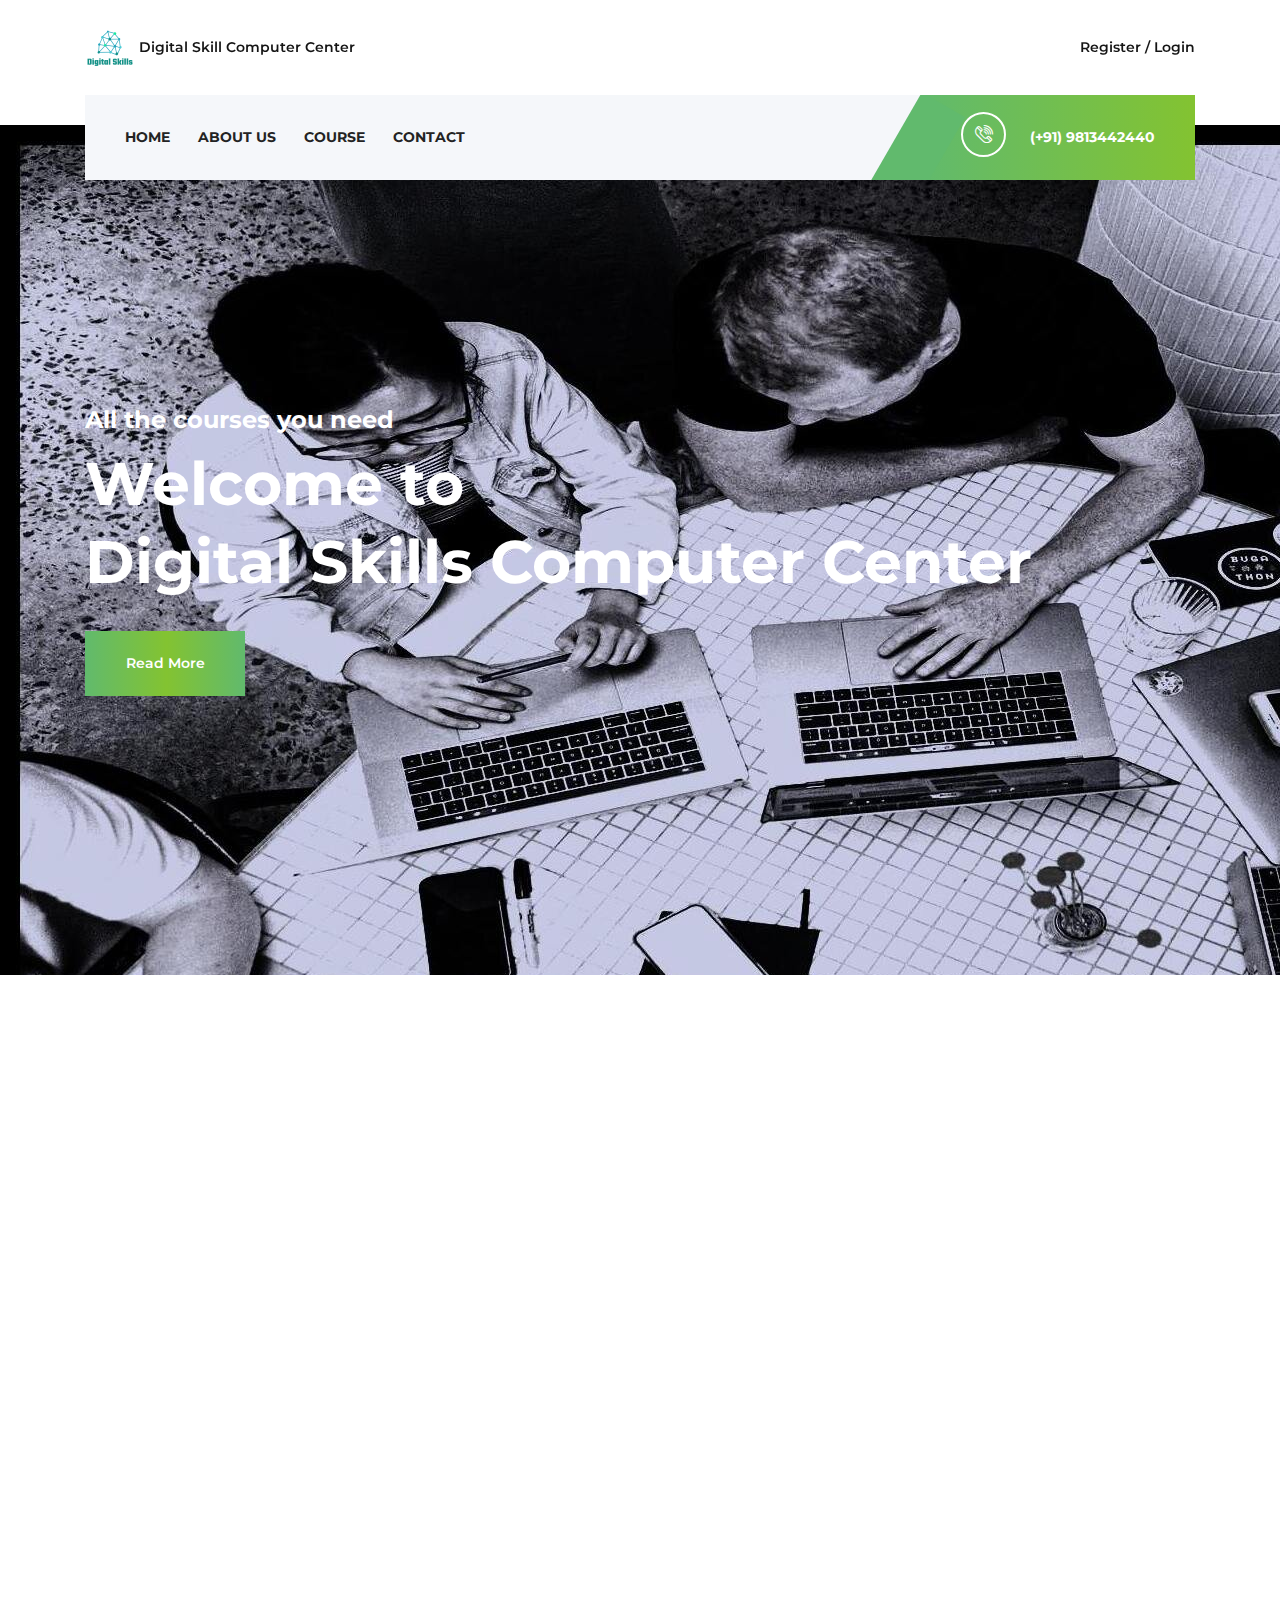
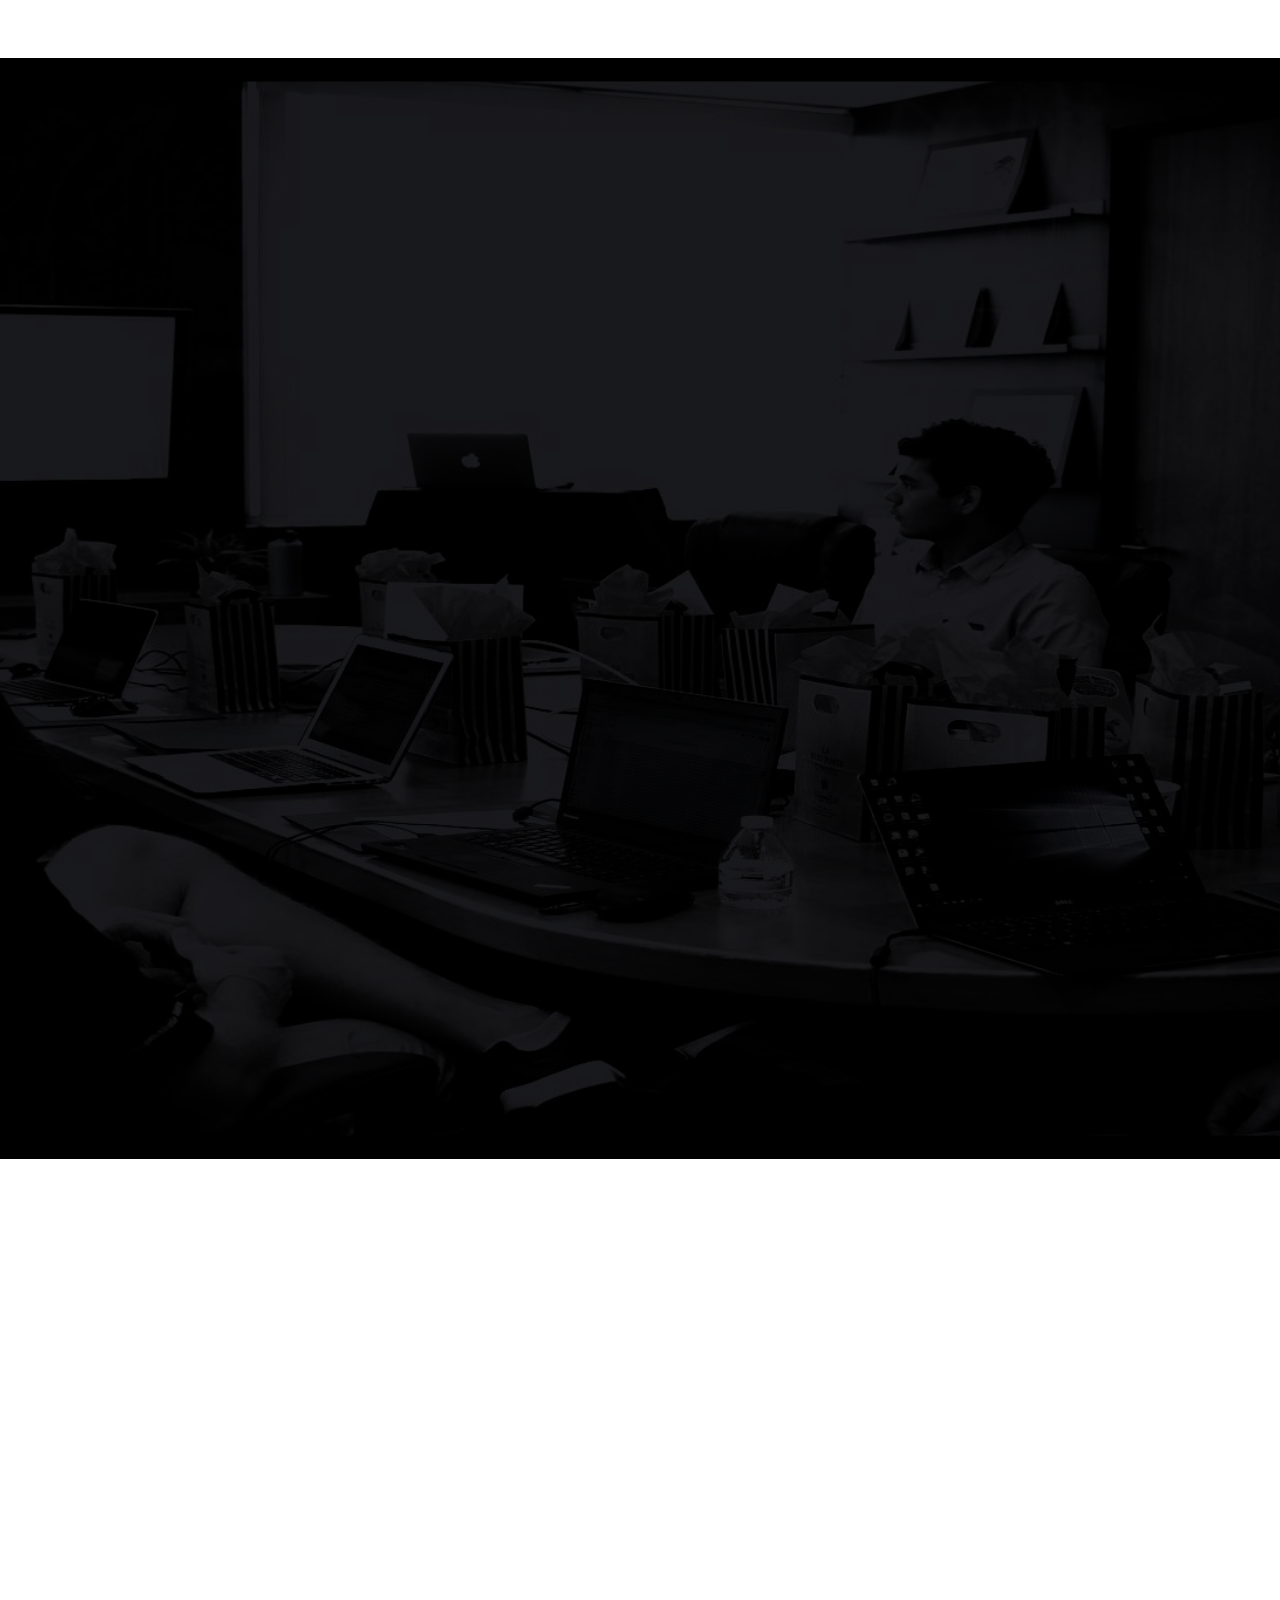
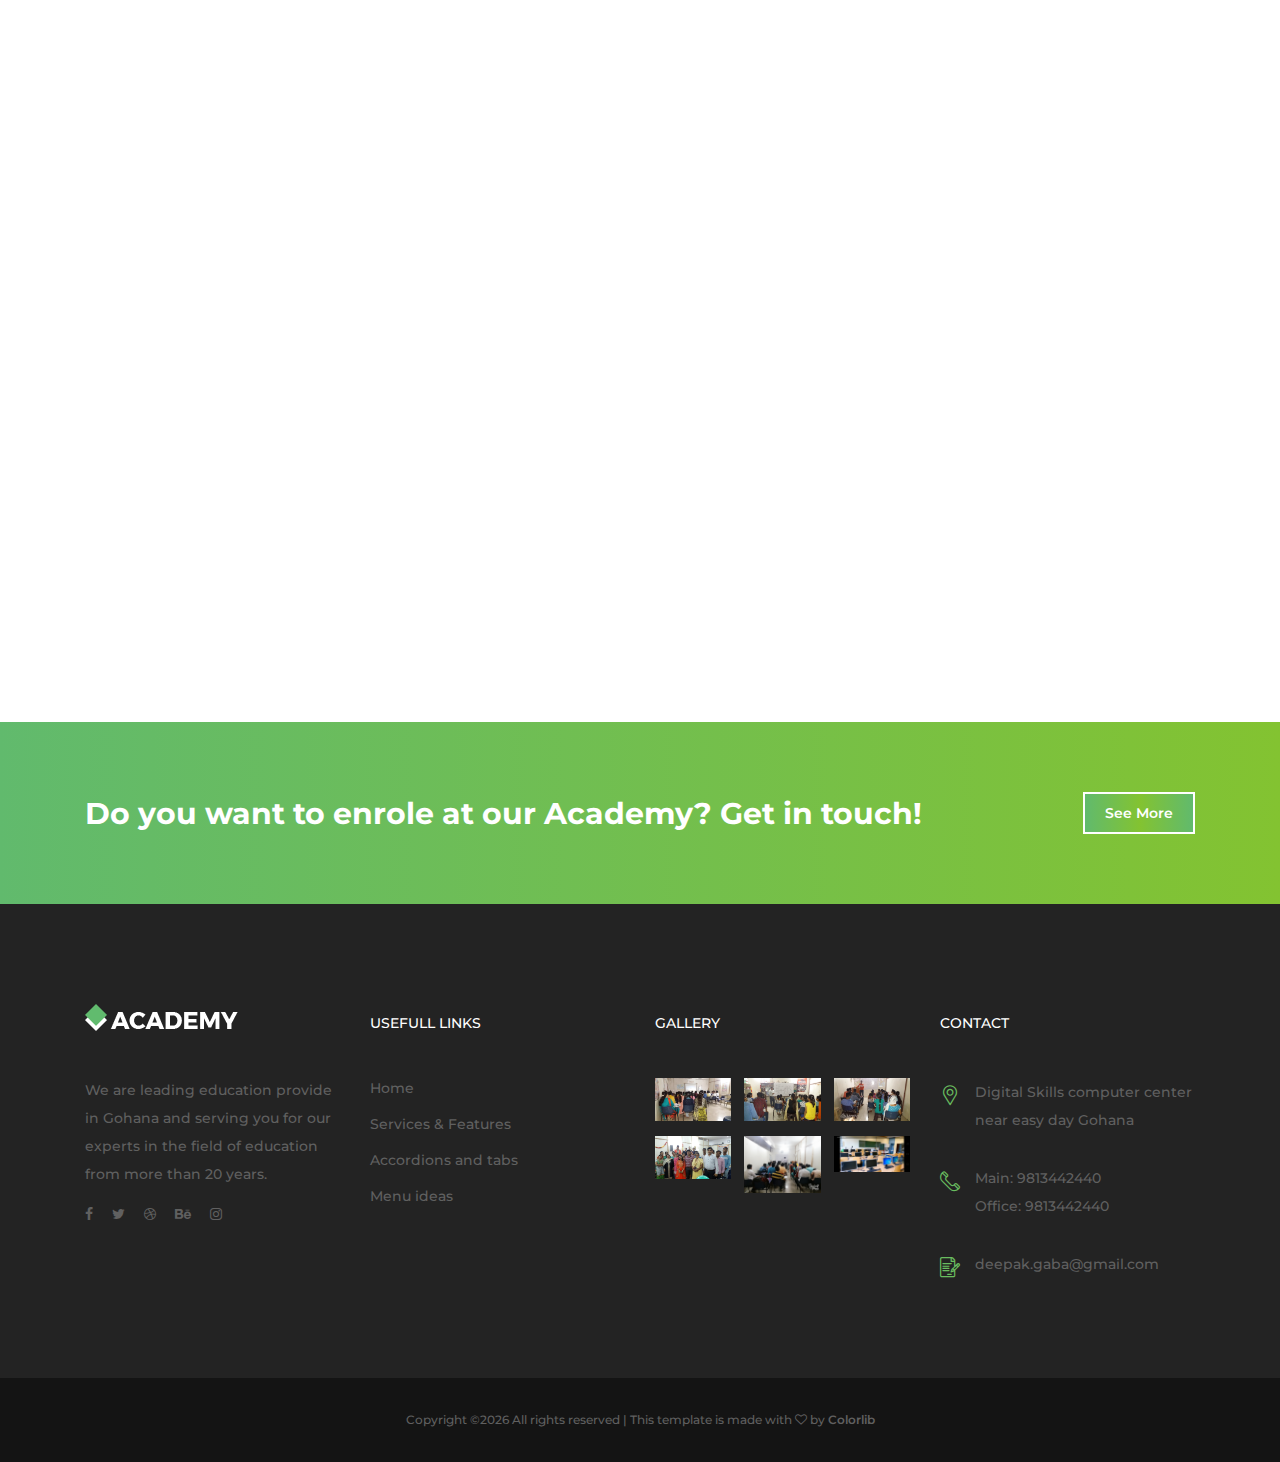
<file: index.html>
<!DOCTYPE html>
<html lang="en">

<head>
    <meta charset="UTF-8">
    <meta name="description" content="">
    <meta http-equiv="X-UA-Compatible" content="IE=edge">
    <meta name="viewport" content="width=device-width, initial-scale=1, shrink-to-fit=no">
    <!-- The above 4 meta tags *must* come first in the head; any other head content must come *after* these tags -->

    <!-- Title -->
    <title>Best Coaching and Traning institute in Gohana</title>

    <!-- Favicon -->
    <link rel="icon" href="img/core-img/favicon.ico">

    <!-- Core Stylesheet -->
    <link rel="stylesheet" href="style.css">

</head>

<body>
    <!-- ##### Preloader ##### --> 
    <div id="preloader">
        <i class="circle-preloader"></i>
    </div>

    <!-- ##### Header Area Start ##### -->
    <header class="header-area">

        <!-- Top Header Area -->
        <div class="top-header">
            <div class="container h-100">
                <div class="row h-100">
                    <div class="col-12 h-100">
                        <div class="header-content h-100 d-flex align-items-center justify-content-between">
                            <div class="academy-logo">
                                <img class="logo" src="./img//bg-img/logo.png">
                                <a href="index.html">Digital Skill Computer Center</a>
                            </div>
                            <div class="login-content">
                                <a href="#">Register / Login</a>
                            </div>
                        </div>
                    </div>
                </div>
            </div>
        </div>

        <!-- Navbar Area -->
        <div class="academy-main-menu">
            <div class="classy-nav-container breakpoint-off">
                <div class="container">
                    <!-- Menu -->
                    <nav class="classy-navbar justify-content-between" id="academyNav">

                        <!-- Navbar Toggler -->
                        <div class="classy-navbar-toggler">
                            <span class="navbarToggler"><span></span><span></span><span></span></span>
                        </div>

                        <!-- Menu -->
                        <div class="classy-menu">

                            <!-- close btn -->
                            <div class="classycloseIcon">
                                <div class="cross-wrap"><span class="top"></span><span class="bottom"></span></div>
                            </div>

                            <!-- Nav Start -->
                            <div class="classynav">
                                <ul>
                                    <li><a href="index.html">Home</a></li>
                                    <!-- <li><a href="#">Pages</a>
                                        <ul class="dropdown">
                                            <li><a href="index.html">Home</a></li>
                                            <li><a href="about-us.html">About Us</a></li>
                                            <li><a href="course.html">Course</a></li>
                                            <li><a href="blog.html">Blog</a></li>
                                            <li><a href="contact.html">Contact</a></li>
                                            <li><a href="elements.html">Elements</a></li>
                                        </ul>
                                    </li> -->
                                    <!-- <li><a href="#">Mega Menu</a>
                                        <div class="megamenu">
                                            <ul class="single-mega cn-col-4">
                                                <li><a href="#">Home</a></li>
                                                <li><a href="#">Services &amp; Features</a></li>
                                                <li><a href="#">Accordions and tabs</a></li>
                                                <li><a href="#">Menu ideas</a></li>
                                                <li><a href="#">Students Gallery</a></li>
                                            </ul>
                                            <ul class="single-mega cn-col-4">
                                                <li><a href="#">Home</a></li>
                                                <li><a href="#">Services &amp; Features</a></li>
                                                <li><a href="#">Accordions and tabs</a></li>
                                                <li><a href="#">Menu ideas</a></li>
                                                <li><a href="#">Students Gallery</a></li>
                                            </ul>
                                            <ul class="single-mega cn-col-4">
                                                <li><a href="#">Home</a></li>
                                                <li><a href="#">Services &amp; Features</a></li>
                                                <li><a href="#">Accordions and tabs</a></li>
                                                <li><a href="#">Menu ideas</a></li>
                                                <li><a href="#">Students Gallery</a></li>
                                            </ul>
                                            <div class="single-mega cn-col-4">
                                                <img class="imagestyle" src="img/bg-img/bg-1.jpg" alt="">
                                            </div>
                                        </div>
                                    </li> -->
                                    <li><a href="about-us.html">About Us</a></li>
                                    <li><a href="course.html">Course</a></li>
                                    <li><a href="contact.html">Contact</a></li>
                                </ul>
                            </div>
                            <!-- Nav End -->
                        </div>

                        <!-- Calling Info -->
                        <div class="calling-info">
                            <div class="call-center">
                                <a href="tel:9813442440"><i class="icon-telephone-2"></i> <span>(+91) 9813442440</span></a>
                            </div>
                        </div>
                    </nav>
                </div>
            </div>
        </div>
    </header>
    <!-- ##### Header Area End ##### -->

    <!-- ##### Hero Area Start ##### -->
    <section class="hero-area">
        <div class="hero-slides owl-carousel">

            <!-- Single Hero Slide -->
            <div class="single-hero-slide bg-img" style="background-image: url(img/bg-img/bg-1.jpg);">
                <div class="container h-100">
                    <div class="row h-100 align-items-center overlay">
                        <div class="col-12">
                            <div class="hero-slides-content">
                                <h4 data-animation="fadeInUp" data-delay="100ms">All the courses you need</h4>
                                <h2 data-animation="fadeInUp" data-delay="400ms">Welcome to  <br>Digital Skills Computer Center</h2>
                                <a href="#" class="btn academy-btn" data-animation="fadeInUp" data-delay="700ms">Read More</a>
                            </div>
                        </div>
                    </div>
                </div>
            </div>

            <!-- Single Hero Slide -->
            <div class="single-hero-slide bg-img" style="background-image: url(img/bg-img/bg-2.jpg);">
                <div class="container h-100">
                    <div class="row h-100 align-items-center">
                        <div class="col-12">
                            <div class="hero-slides-content">
                                <h4 data-animation="fadeInUp" data-delay="100ms">All the courses you need</h4>
                                <h2 data-animation="fadeInUp" data-delay="400ms">Welcome to our <br>Online University</h2>
                                <a href="#" class="btn academy-btn" data-animation="fadeInUp" data-delay="700ms">Read More</a>
                            </div>
                        </div>
                    </div>
                </div>
            </div>
        </div>
    </section>
    <!-- ##### Hero Area End ##### -->

    <!-- ##### Top Feature Area Start ##### -->
    <div class="top-features-area wow fadeInUp" data-wow-delay="300ms">
        <div class="container">
            <div class="row">
                <div class="col-12">
                    <div class="features-content">
                        <div class="row no-gutters">
                            <!-- Single Top Features -->
                            <div class="col-12 col-md-4">
                                <div class="single-top-features d-flex align-items-center justify-content-center">
                                    <i class="icon-agenda-1"></i>
                                    <h5>Online Courses</h5>
                                </div>
                            </div>
                            <!-- Single Top Features -->
                            <div class="col-12 col-md-4">
                                <div class="single-top-features d-flex align-items-center justify-content-center">
                                    <i class="icon-assistance"></i>
                                    <h5>Amazing Teachers</h5>
                                </div>
                            </div>
                            <!-- Single Top Features -->
                            <div class="col-12 col-md-4">
                                <div class="single-top-features d-flex align-items-center justify-content-center">
                          
                          
                          
                          
                                    <i class="icon-telephone-3"></i>
                                    <h5>Great Support</h5>
                                </div>
                            </div>
                        </div>
                    </div>
                </div>
            </div>
        </div>
    </div>
    <!-- ##### Top Feature Area End ##### -->

    <!-- ##### Course Area Start ##### -->
    <div class="academy-courses-area section-padding-100-0">
        <div class="container">
            <div class="row">
                <!-- Single Course Area -->
                <div class="col-12 col-sm-6 col-lg-4">
                    <div class="single-course-area d-flex align-items-center mb-100 wow fadeInUp" data-wow-delay="300ms">
                        <div class="course-icon">
                            <i class="icon-id-card"></i>
                        </div>
                        <div class="course-content">
                            <h4>Digital Marketing</h4>
                            <p>Become a Digital Marketing expert by specialising in Social Media and Content Marketing.</p>
                        </div>
                    </div>
                </div>
                <!-- Single Course Area -->
                <div class="col-12 col-sm-6 col-lg-4">
                    <div class="single-course-area d-flex align-items-center mb-100 wow fadeInUp" data-wow-delay="400ms">
                        <div class="course-icon">
                            <i class="icon-worldwide"></i>
                        </div>
                        <div class="course-content">
                            <h4>WebSite Development</h4>
                            <p>Learn Web Development by building websites using latest web development technologies.
                            </p>
                        </div>
                    </div>
                </div>
                <!-- Single Course Area -->
                <div class="col-12 col-sm-6 col-lg-4">
                    <div class="single-course-area d-flex align-items-center mb-100 wow fadeInUp" data-wow-delay="500ms">
                        <div class="course-icon">
                            <i class="icon-map"></i>
                        </div>
                        <div class="course-content">
                            <h4>App Design</h4>
                            <p>Learn the app designing from scratch and master the skill on Android and IOS</p>
                        </div>
                    </div>
                </div>
                <!-- Single Course Area -->
                <div class="col-12 col-sm-6 col-lg-4">
                    <div class="single-course-area d-flex align-items-center mb-100 wow fadeInUp" data-wow-delay="600ms">
                        <div class="course-icon">
                            <i class="icon-like"></i>
                        </div>
                        <div class="course-content">
                            <h4>Social Media</h4>
                            <p>Learn Marketing skills for all social platform like Facebook,Instrgram,Youtube.</p>
                        </div>
                    </div>
                </div>
                <!-- Single Course Area -->
                <div class="col-12 col-sm-6 col-lg-4">
                    <div class="single-course-area d-flex align-items-center mb-100 wow fadeInUp" data-wow-delay="700ms">
                        <div class="course-icon">
                            <i class="icon-responsive"></i>
                        </div>
                        <div class="course-content">
                            <h4>Search Engine Optimisation</h4>
                            <p>Latest optimisation skill using in industry for Seo.</p>
                        </div>
                    </div>
                </div>
                <!-- Single Course Area -->
                <div class="col-12 col-sm-6 col-lg-4">
                    <div class="single-course-area d-flex align-items-center mb-100 wow fadeInUp" data-wow-delay="800ms">
                        <div class="course-icon">
                            <i class="icon-message"></i>
                        </div>
                        <div class="course-content">
                            <h4>Ads Management</h4>
                            <p>Learn the Ads management on better platform like Google Anylytics and Google Ads.</p>
                        </div>
                    </div>
                </div>
            </div>
        </div>
    </div>
    <!-- ##### Course Area End ##### -->

    <!-- ##### Testimonials Area Start ##### -->
    <div class="testimonials-area section-padding-100 bg-img bg-overlay" style="background-image: url(img/bg-img/bg-2.jpg);">
        <div class="container">
            <div class="row">
                <div class="col-12">
                    <div class="section-heading text-center mx-auto white wow fadeInUp" data-wow-delay="300ms">
                        <span>our testimonials</span>
                        <h3>See what our satisfied customers are saying about us</h3>
                    </div>
                </div>
            </div>
            <div class="row">
                <!-- Single Testimonials Area -->
                <div class="col-12 col-md-6">
                    <div class="single-testimonial-area mb-100 d-flex wow fadeInUp" data-wow-delay="400ms">
                        <div class="testimonial-thumb">
                            <img src="img/bg-img/t1.jpg" alt="">
                        </div>
                        <div class="testimonial-content">
                            <h5>Great teachers</h5>
                            <p>What can i say ? For sure it is one of the best coaching center i have studied the teacher are friendly so i am very thankful to the teachers of Digital Skill team for enhansing m skill in the field of Technologies</p>
                            <h6><span>Deepa Malik,</span> Student</h6>
                        </div>
                    </div>
                </div>
                <!-- Single Testimonials Area -->
                <div class="col-12 col-md-6">
                    <div class="single-testimonial-area mb-100 d-flex wow fadeInUp" data-wow-delay="500ms">
                        <div class="testimonial-thumb">
                            <img src="img/bg-img/t2.jpg" alt="">
                        </div>
                        <div class="testimonial-content">
                            <h5>Easy and user friendly courses</h5>
                            <p>I am from Gohana and i am very eager to learn website development course in gohana but i am not able search any good institute in gohan but once i go to the Digital skills center then i found the facility and teacher skill there..</p>
                            <h6><span>Shivani</span> Student</h6>
                        </div>
                    </div>
                </div>
                <!-- Single Testimonials Area -->
                <div class="col-12 col-md-6">
                    <div class="single-testimonial-area mb-100 d-flex wow fadeInUp" data-wow-delay="600ms">
                        <div class="testimonial-thumb">
                            <img src="img/bg-img/t3.jpg" alt="">
                        </div>
                        <div class="testimonial-content">
                            <h5>I just love the courses here</h5>
                            <p>Learning the app designing is very amazing experience in this institute and there teacher are so hard working and give proper guidance to each student as student ratio in each batch is very good so helpfull to student in the class</p>
                            <h6><span>Rohit Singh,</span> Student</h6>
                        </div>
                    </div>
                </div>
                <!-- Single Testimonials Area -->
                <div class="col-12 col-md-6">
                    <div class="single-testimonial-area mb-100 d-flex wow fadeInUp" data-wow-delay="700ms">
                        <div class="testimonial-thumb">
                            <img src="img/bg-img/t4.jpg" alt="">
                        </div>
                        <div class="testimonial-content">
                            <h5>Practical exposure</h5>
                            <p>Thinking of learning technologies is very good but all these is only possible when we have very good practical knowledge as we well and in digital skill we have very good exposure of both as of theory and practical as their labs are well manageged and well equipted ..</p>
                            <h6><span>Sunder Singh,</span> Student</h6>
                        </div>
                    </div>
                </div>
            </div>
            <div class="row">
                <div class="col-12">
                    <div class="load-more-btn text-center wow fadeInUp" data-wow-delay="800ms">
                        <a href="#" class="btn academy-btn">See More</a>
                    </div>
                </div>
            </div>
        </div>
    </div>
    <!-- ##### Testimonials Area End ##### -->

    <!-- ##### Top Popular Courses Area Start ##### -->
    <div class="top-popular-courses-area section-padding-100-70">
        <div class="container">
            <div class="row">
                <div class="col-12">
                    <div class="section-heading text-center mx-auto wow fadeInUp" data-wow-delay="300ms">
                        <span>The Best</span>
                        <h3>Top Popular Courses</h3>
                    </div>
                </div>
            </div>
            <div class="row">
               
                <!-- Single Top Popular Course -->
                <div class="col-12 col-lg-6">
                    <div class="single-top-popular-course d-flex align-items-center flex-wrap mb-30 wow fadeInUp" data-wow-delay="400ms">
                        <div class="popular-course-content">
                            <h5>FaceBook Marketing</h5>
                            <span>By Krishan Gaba   |  December 18, 2020</span>
                            <div class="course-ratings">
                                <i class="fa fa-star" aria-hidden="true"></i>
                                <i class="fa fa-star" aria-hidden="true"></i>
                                <i class="fa fa-star" aria-hidden="true"></i>
                                <i class="fa fa-star" aria-hidden="true"></i>
                                <i class="fa fa-star-o" aria-hidden="true"></i>
                            </div>
                            <p>Learn the power of facebook and how facebook helps to grow any business by generating leads and grow your businees from scratch to larger scales.</p>
                            <a href="#" class="btn academy-btn btn-sm">See More</a>
                        </div>
                        <div class="popular-course-thumb bg-img" style="background-image: url(img/bg-img/pc-1.jpg);"></div>
                    </div>
                </div>
                
                <!-- Single Top Popular Course -->
                <div class="col-12 col-lg-6">
                    <div class="single-top-popular-course d-flex align-items-center flex-wrap mb-30 wow fadeInUp" data-wow-delay="500ms">
                        <div class="popular-course-content">
                            <h5>Web Site Development</h5>
                            <span>By Krishan Gaba   |  Devember 18, 2020</span>
                            <div class="course-ratings">
                                <i class="fa fa-star" aria-hidden="true"></i>
                                <i class="fa fa-star" aria-hidden="true"></i>
                                <i class="fa fa-star" aria-hidden="true"></i>
                                <i class="fa fa-star" aria-hidden="true"></i>
                                <i class="fa fa-star-o" aria-hidden="true"></i>
                            </div>
                            <p>Learn the Basic of website development for basis of Html Css and Java Script with Advance technologies like Node js,Angular js and Working on MERN Stack</p>
                            <a href="#" class="btn academy-btn btn-sm">See More</a>
                        </div>
                        <div class="popular-course-thumb bg-img" style="background-image: url(img/bg-img/pc-2.jpg);"></div>
                    </div>
                </div>
                
                <!-- Single Top Popular Course -->
                <div class="col-12 col-lg-6">
                    <div class="single-top-popular-course d-flex align-items-center flex-wrap mb-30 wow fadeInUp" data-wow-delay="600ms">
                        <div class="popular-course-content">
                            <h5>Instagram Marketing</h5>
                            <span>By Deepak Gaba   |  November 18, 2020</span>
                            <div class="course-ratings">
                                <i class="fa fa-star" aria-hidden="true"></i>
                                <i class="fa fa-star" aria-hidden="true"></i>
                                <i class="fa fa-star" aria-hidden="true"></i>
                                <i class="fa fa-star" aria-hidden="true"></i>
                                <i class="fa fa-star-o" aria-hidden="true"></i>
                            </div>
                            <p>Attract Hyper-Targeted Instagram Followers, Convert Followers to Paying Customers, & Expand your Brand Using Instagram                                .</p>
                            <a href="#" class="btn academy-btn btn-sm">See More</a>
                        </div>
                        <div class="popular-course-thumb bg-img" style="background-image: url(img/bg-img/pc-3.jpg);"></div>
                    </div>
                </div>
                
                <!-- Single Top Popular Course -->
                <div class="col-12 col-lg-6">
                    <div class="single-top-popular-course d-flex align-items-center flex-wrap mb-30 wow fadeInUp" data-wow-delay="700ms">
                        <div class="popular-course-content">
                            <h5>Mobile Application Development</h5>
                            <span>By Deepak Gaba   |  November 18, 2020</span>
                            <div class="course-ratings">
                                <i class="fa fa-star" aria-hidden="true"></i>
                                <i class="fa fa-star" aria-hidden="true"></i>
                                <i class="fa fa-star" aria-hidden="true"></i>
                                <i class="fa fa-star" aria-hidden="true"></i>
                                <i class="fa fa-star-o" aria-hidden="true"></i>
                            </div>
                            <p>Learn from basic to advance for Android and iphone application development alongwith hybrid and native development.</p>
                            <a href="#" class="btn academy-btn btn-sm">See More</a>
                        </div>
                        <div class="popular-course-thumb bg-img" style="background-image: url(img/bg-img/pc-4.jpg);"></div>
                    </div>
                </div>
            </div>
        </div>
    </div>
    <!-- ##### Top Popular Courses Area End ##### -->

    <!-- ##### Partner Area Start ##### -->
    <!-- <div class="partner-area section-padding-0-100">
        <div class="container">
            <div class="row">
                <div class="col-12">
                    <div class="partners-logo d-flex align-items-center justify-content-between flex-wrap">
                        <a href="#"><img src="img/clients-img/partner-1.png" alt=""></a>
                        <a href="#"><img src="img/clients-img/partner-2.png" alt=""></a>
                        <a href="#"><img src="img/clients-img/partner-3.png" alt=""></a>
                        <a href="#"><img src="img/clients-img/partner-4.png" alt=""></a>
                        <a href="#"><img src="img/clients-img/partner-5.png" alt=""></a>
                    </div>
                </div>
            </div>
        </div>
    </div> -->
    <!-- ##### Partner Area End ##### -->

    <!-- ##### CTA Area Start ##### -->
    <div class="call-to-action-area">
        <div class="container">
            <div class="row">
                <div class="col-12">
                    <div class="cta-content d-flex align-items-center justify-content-between flex-wrap">
                        <h3>Do you want to enrole at our Academy? Get in touch!</h3>
                        <a href="#" class="btn academy-btn">See More</a>
                    </div>
                </div>
            </div>
        </div>
    </div>
    <!-- ##### CTA Area End ##### -->

    <!-- ##### Footer Area Start ##### -->
    <footer class="footer-area">
        <div class="main-footer-area section-padding-100-0">
            <div class="container">
                <div class="row">
                    <!-- Footer Widget Area -->
                    <div class="col-12 col-sm-6 col-lg-3">
                        <div class="footer-widget mb-100">
                            <div class="widget-title">
                                <a href="#"><img src="img/core-img/logo2.png" alt=""></a>
                            </div>
                            <p>We are leading education provide in Gohana and serving you for our experts in the field of education from more than 20 years.</p>
                            <div class="footer-social-info">
                                <a href="#"><i class="fa fa-facebook"></i></a>
                                <a href="#"><i class="fa fa-twitter"></i></a>
                                <a href="#"><i class="fa fa-dribbble"></i></a>
                                <a href="#"><i class="fa fa-behance"></i></a>
                                <a href="#"><i class="fa fa-instagram"></i></a>
                            </div>
                        </div>
                    </div>
                    <!-- Footer Widget Area -->
                    <div class="col-12 col-sm-6 col-lg-3">
                        <div class="footer-widget mb-100">
                            <div class="widget-title">
                                <h6>Usefull Links</h6>
                            </div>
                            <nav>
                                <ul class="useful-links">
                                    <li><a href="#">Home</a></li>
                                    <li><a href="#">Services &amp; Features</a></li>
                                    <li><a href="#">Accordions and tabs</a></li>
                                    <li><a href="#">Menu ideas</a></li>
                                </ul>
                            </nav>
                        </div>
                    </div>
                    <!-- Footer Widget Area -->
                    <div class="col-12 col-sm-6 col-lg-3">
                        <div class="footer-widget mb-100">
                            <div class="widget-title">
                                <h6>Gallery</h6>
                            </div>
                            <div class="gallery-list d-flex justify-content-between flex-wrap">
                                <a href="img/bg-img/gallery1.jpg" class="gallery-img" title="Gallery Image 1"><img src="img/bg-img/gallery1.jpg" alt=""></a>
                                <a href="img/bg-img/gallery2.jpg" class="gallery-img" title="Gallery Image 2"><img src="img/bg-img/gallery2.jpg" alt=""></a>
                                <a href="img/bg-img/gallery3.jpg" class="gallery-img" title="Gallery Image 3"><img src="img/bg-img/gallery3.jpg" alt=""></a>
                                <a href="img/bg-img/gallery4.jpg" class="gallery-img" title="Gallery Image 4"><img src="img/bg-img/gallery4.jpg" alt=""></a>
                                <a href="img/bg-img/gallery5.jpg" class="gallery-img" title="Gallery Image 5"><img src="img/bg-img/gallery5.jpg" alt=""></a>
                                <a href="img/bg-img/gallery6.jpg" class="gallery-img" title="Gallery Image 6"><img src="img/bg-img/gallery6.jpg" alt=""></a>
                            </div>
                        </div>
                    </div>
                    <!-- Footer Widget Area -->
                    <div class="col-12 col-sm-6 col-lg-3">
                        <div class="footer-widget mb-100">
                            <div class="widget-title">
                                <h6>Contact</h6>
                            </div>
                            <div class="single-contact d-flex mb-30">
                                <i class="icon-placeholder"></i>
                                <p>Digital Skills computer center near easy day Gohana</p>
                            </div>
                            <div class="single-contact d-flex mb-30">
                                <i class="icon-telephone-1"></i>
                                <p>Main: 9813442440 <br>Office: 9813442440</p>
                            </div>
                            <div class="single-contact d-flex">
                                <i class="icon-contract"></i>
                                <p>deepak.gaba@gmail.com</p>
                            </div>
                        </div>
                    </div>
                </div>
            </div>
        </div>
        <div class="bottom-footer-area">
            <div class="container">
                <div class="row">
                    <div class="col-12">
                        <p><!-- Link back to Colorlib can't be removed. Template is licensed under CC BY 3.0. -->
Copyright &copy;<script>document.write(new Date().getFullYear());</script> All rights reserved | This template is made with <i class="fa fa-heart-o" aria-hidden="true"></i> by <a href="https://colorlib.com" target="_blank">Colorlib</a>
<!-- Link back to Colorlib can't be removed. Template is licensed under CC BY 3.0. --></p>
                    </div>
                </div>
            </div>
        </div>
    </footer>
    <!-- ##### Footer Area Start ##### -->

    <!-- ##### All Javascript Script ##### -->
    <!-- jQuery-2.2.4 js -->
    <script src="js/jquery/jquery-2.2.4.min.js"></script>
    <!-- Popper js -->
    <script src="js/bootstrap/popper.min.js"></script>
    <!-- Bootstrap js -->
    <script src="js/bootstrap/bootstrap.min.js"></script>
    <!-- All Plugins js -->
    <script src="js/plugins/plugins.js"></script>
    <!-- Active js -->
    <script src="js/active.js"></script>
</body>

</html>
</file>
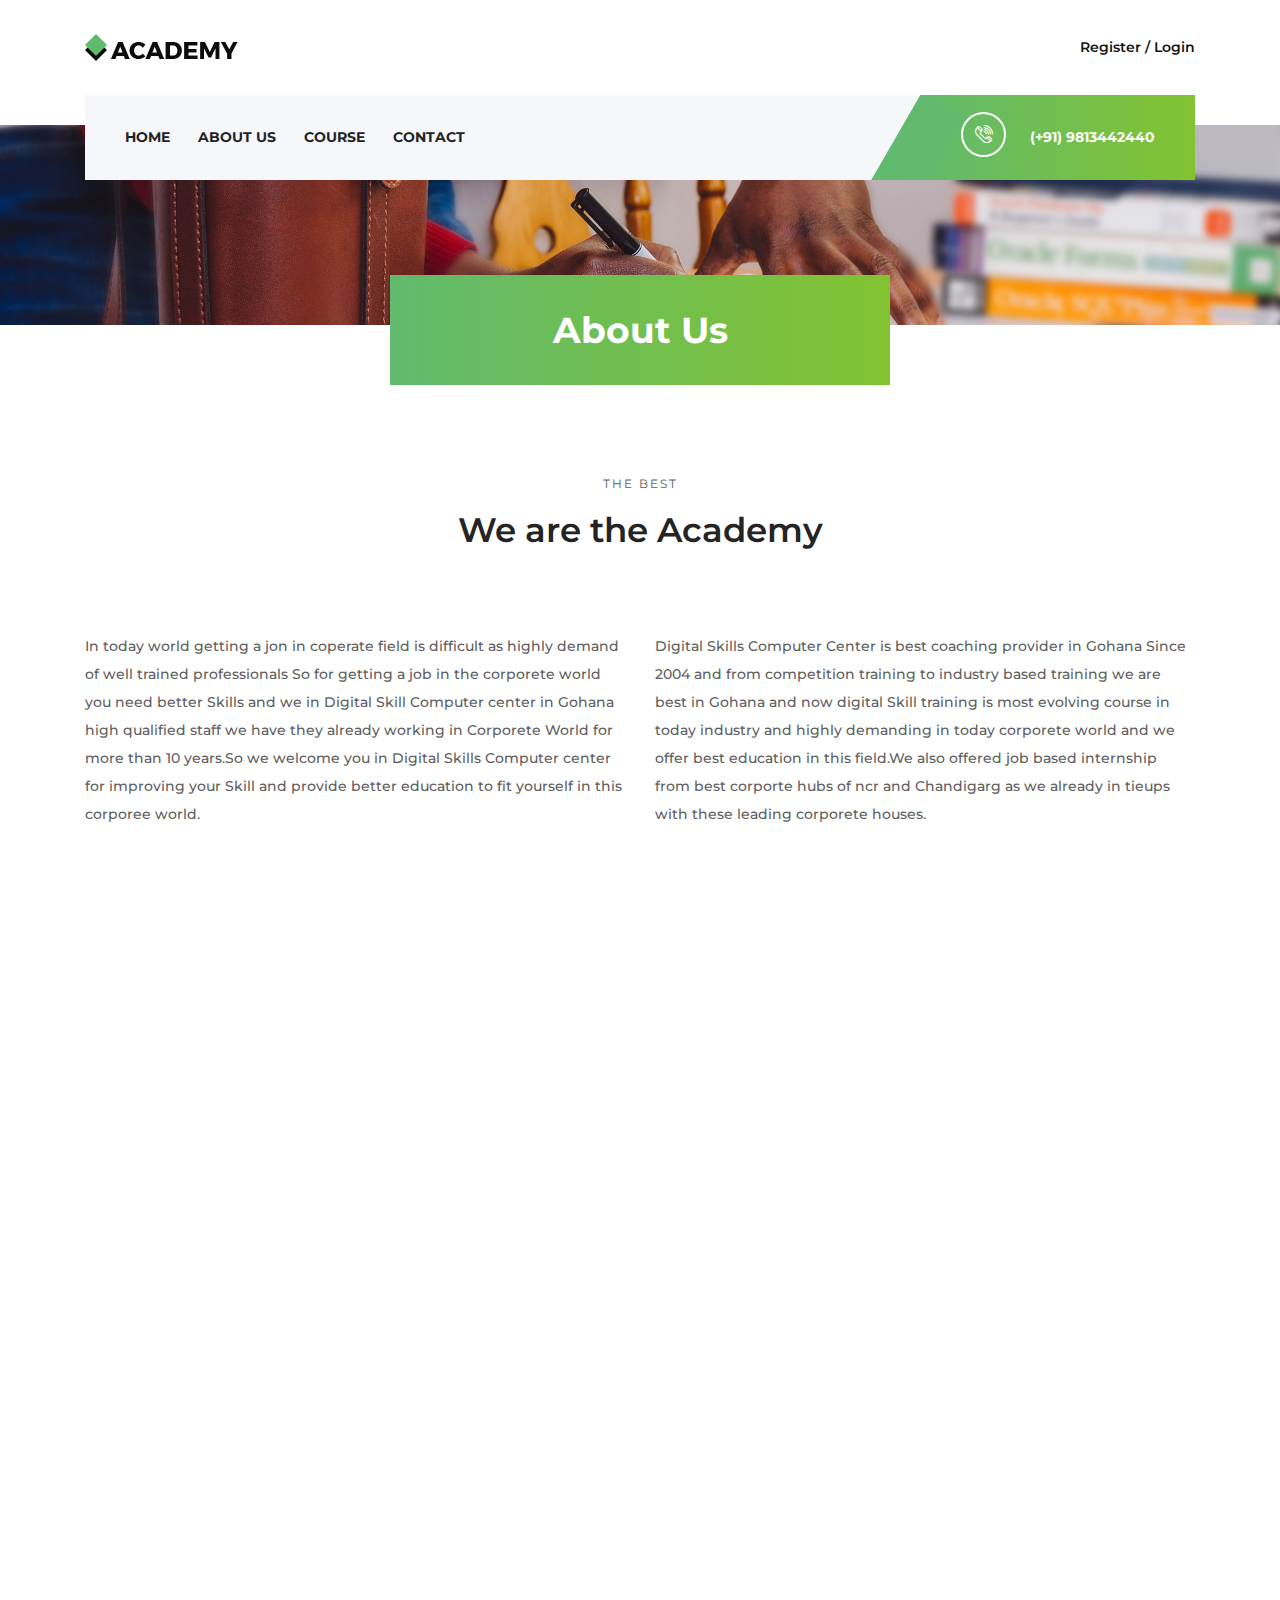
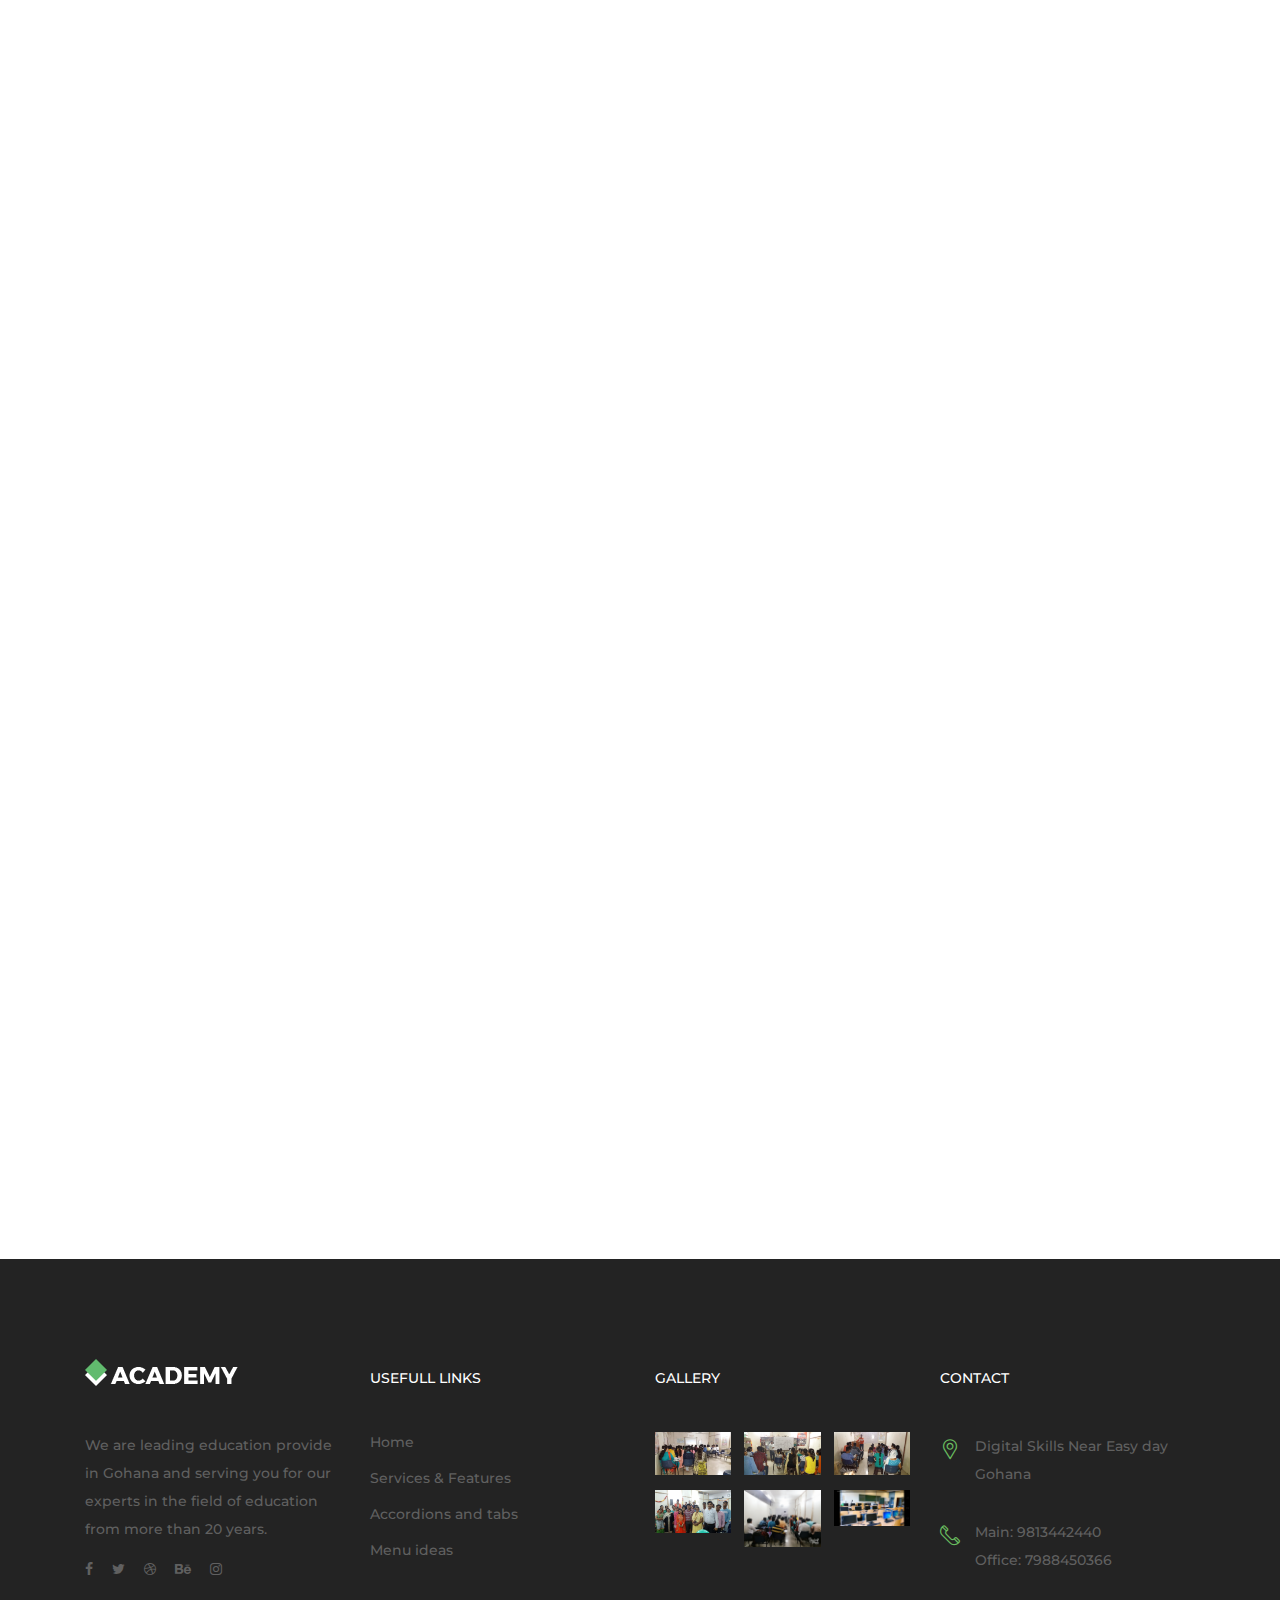
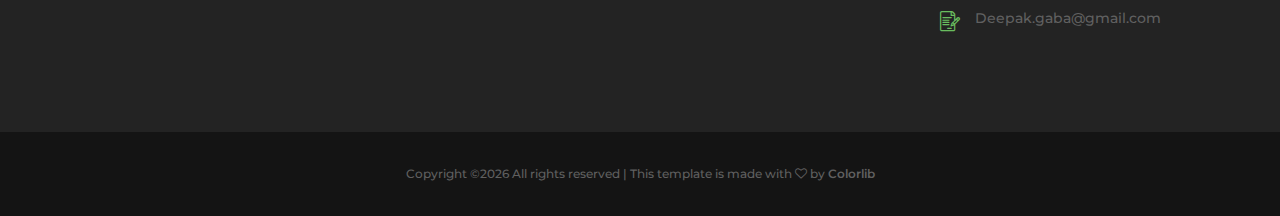
<file: about-us.html>
<!DOCTYPE html>
<html lang="en">

<head>
    <meta charset="UTF-8">
    <meta name="description" content="">
    <meta http-equiv="X-UA-Compatible" content="IE=edge">
    <meta name="viewport" content="width=device-width, initial-scale=1, shrink-to-fit=no">
    <!-- The above 4 meta tags *must* come first in the head; any other head content must come *after* these tags -->

    <!-- Title -->
    <title>Academy - Education Course Template</title>

    <!-- Favicon -->
    <link rel="icon" href="img/core-img/favicon.ico">

    <!-- Core Stylesheet -->
    <link rel="stylesheet" href="style.css">

</head>

<body>
    <!-- ##### Preloader ##### -->
    <div id="preloader">
        <i class="circle-preloader"></i>
    </div>

    <!-- ##### Header Area Start ##### -->
    <header class="header-area">

        <!-- Top Header Area -->
        <div class="top-header">
            <div class="container h-100">
                <div class="row h-100">
                    <div class="col-12 h-100">
                        <div class="header-content h-100 d-flex align-items-center justify-content-between">
                            <div class="academy-logo">
                                <a href="index.html"><img src="img/core-img/logo.png" alt=""></a>
                            </div>
                            <div class="login-content">
                                <a href="#">Register / Login</a>
                            </div>
                        </div>
                    </div>
                </div>
            </div>
        </div>

        <!-- Navbar Area -->
        <div class="academy-main-menu">
            <div class="classy-nav-container breakpoint-off">
                <div class="container">
                    <!-- Menu -->
                    <nav class="classy-navbar justify-content-between" id="academyNav">

                        <!-- Navbar Toggler -->
                        <div class="classy-navbar-toggler">
                            <span class="navbarToggler"><span></span><span></span><span></span></span>
                        </div>

                        <!-- Menu -->
                        <div class="classy-menu">

                            <!-- close btn -->
                            <div class="classycloseIcon">
                                <div class="cross-wrap"><span class="top"></span><span class="bottom"></span></div>
                            </div>

                            <!-- Nav Start -->
                            <div class="classynav">
                                <ul>
                                    <li><a href="index.html">Home</a></li>
                                    <!-- <li><a href="#">Pages</a>
                                        <ul class="dropdown">
                                            <li><a href="index.html">Home</a></li>
                                            <li><a href="about-us.html">About Us</a></li>
                                            <li><a href="course.html">Course</a></li>
                                            <li><a href="blog.html">Blog</a></li>
                                            <li><a href="contact.html">Contact</a></li>
                                            <li><a href="elements.html">Elements</a></li>
                                        </ul>
                                    </li>
                                    <li><a href="#">Mega Menu</a>
                                        <div class="megamenu">
                                            <ul class="single-mega cn-col-4">
                                                <li><a href="#">Home</a></li>
                                                <li><a href="#">Services &amp; Features</a></li>
                                                <li><a href="#">Accordions and tabs</a></li>
                                                <li><a href="#">Menu ideas</a></li>
                                                <li><a href="#">Students Gallery</a></li>
                                            </ul>
                                            <ul class="single-mega cn-col-4">
                                                <li><a href="#">Home</a></li>
                                                <li><a href="#">Services &amp; Features</a></li>
                                                <li><a href="#">Accordions and tabs</a></li>
                                                <li><a href="#">Menu ideas</a></li>
                                                <li><a href="#">Students Gallery</a></li>
                                            </ul>
                                            <ul class="single-mega cn-col-4">
                                                <li><a href="#">Home</a></li>
                                                <li><a href="#">Services &amp; Features</a></li>
                                                <li><a href="#">Accordions and tabs</a></li>
                                                <li><a href="#">Menu ideas</a></li>
                                                <li><a href="#">Students Gallery</a></li>
                                            </ul>
                                            <div class="single-mega cn-col-4">
                                                <img src="img/bg-img/bg-1.jpg" alt="">
                                            </div>
                                        </div>
                                    </li> -->
                                    <li><a href="about-us.html">About Us</a></li>
                                    <li><a href="course.html">Course</a></li>
                                    <li><a href="contact.html">Contact</a></li>
                                </ul>
                            </div>
                            <!-- Nav End -->
                        </div>

                        <!-- Calling Info -->
                        <div class="calling-info">
                            <div class="call-center">
                                <a href="tel:+9813442440"><i class="icon-telephone-2"></i> <span>(+91) 9813442440</span></a>
                            </div>
                        </div>
                    </nav>
                </div>
            </div>
        </div>
    </header>
    <!-- ##### Header Area End ##### -->

    <!-- ##### Breadcumb Area Start ##### -->
    <div class="breadcumb-area bg-img" style="background-image: url(img/bg-img/breadcumb.jpg);">
        <div class="bradcumbContent">
            <h2>About Us</h2>
        </div>
    </div>
    <!-- ##### Breadcumb Area End ##### -->

    <!-- ##### About Us Area Start ##### -->
    <section class="about-us-area mt-50 section-padding-100">
        <div class="container">
            <div class="row">
                <div class="col-12">
                    <div class="section-heading text-center mx-auto wow fadeInUp" data-wow-delay="300ms">
                        <span>The Best</span>
                        <h3>We are the Academy</h3>
                    </div>
                </div>
            </div>
            <div class="row">
                <div class="col-12 col-md-6 wow fadeInUp" data-wow-delay="400ms">
                    <p>In today world getting a jon in coperate field is difficult as highly demand of well trained professionals So for getting a job in the corporete world you need better Skills and we in Digital Skill Computer center in Gohana high qualified staff we have they already working in Corporete World for more than 10 years.So we welcome you in Digital Skills Computer center for improving your Skill and provide better education to fit yourself in this corporee world.</p>
                </div>
                <div class="col-12 col-md-6 wow fadeInUp" data-wow-delay="500ms">
                    <p>Digital Skills Computer Center is best coaching provider in Gohana Since 2004 and from competition training to industry based training we are best in Gohana and now digital Skill
                        training is most evolving course in today industry and highly demanding in today corporete world and we offer best education in this field.We also offered job based internship from best corporte hubs of ncr and Chandigarg as we already in tieups with these leading corporete houses.</p>
                </div>
            </div>
            <div class="row">
                <div class="col-12">
                    <div class="about-slides owl-carousel mt-100 wow fadeInUp" data-wow-delay="600ms">
                        <img src="img/bg-img/bg-3.jpg" alt="">
                        <img src="img/bg-img/bg-2.jpg" alt="">
                        <img src="img/bg-img/bg-1.jpg" alt="">
                    </div>
                </div>
            </div>
        </div>
    </section>
    <!-- ##### About Us Area End ##### -->

    <!-- ##### Team Area Start ##### -->
    <section class="teachers-area section-padding-0-100">
        <div class="container">
            <div class="row">
                <div class="col-12">
                    <div class="section-heading text-center mx-auto wow fadeInUp" data-wow-delay="300ms">
                        <span>The Best</span>
                        <h3>Meet the Teachers</h3>
                    </div>
                </div>
            </div>

            <div class="row ">
                <!-- Single Teachers -->
                <div class="col-12 col-sm-6 col-lg-6">
                    <div class="single-teachers-area text-center mb-100 wow fadeInUp" data-wow-delay="400ms">
                        <!-- Thumbnail -->
                        <div class="teachers-thumbnail">
                            <img  class="teachers-thumbnail2" src="img/bg-img/tea1.jpg" alt="">
                        </div>
                        <!-- Meta Info -->
                        <div class="teachers-info mt-30">
                            <h5>Deepak Gaba</h5>
                            <span>Managing Head</span>
                        </div>
                    </div>
                </div>
                <!-- Single Teachers -->
                <div class="col-12 col-sm-6 col-lg-6">
                    <div class="single-teachers-area text-center mb-100 wow fadeInUp" data-wow-delay="500ms">
                        <!-- Thumbnail -->
                        <div class="teachers-thumbnail">
                            <img class="teachers-thumbnail2" src="img/bg-img/tea2.jpg" alt="">
                        </div>
                        <!-- Meta Info -->
                        <div class="teachers-info mt-30">
                            <h5>Krishan Gaba</h5>
                            <span>Senior Teacher</span>
                        </div>
                    </div>
                </div>
                <!-- Single Teachers -->
                <div class="col-12 col-sm-6 col-lg-6">
                    <div class="single-teachers-area text-center mb-100 wow fadeInUp" data-wow-delay="600ms">
                        <!-- Thumbnail -->
                        <div class="teachers-thumbnail">
                            <img class="teachers-thumbnail2" src="img/bg-img/tea3.jpg" alt="">
                        </div>
                        <!-- Meta Info -->
                        <div class="teachers-info mt-30">
                            <h5>Urvashi Gaba</h5>
                            <span>Computer Teacher</span>
                        </div>
                    </div>
                </div>
                <!-- Single Teachers -->
                <!-- <div class="col-12 col-sm-6 col-lg-3">
                    <div class="single-teachers-area text-center mb-100 wow fadeInUp" data-wow-delay="700ms"> -->
                        <!-- Thumbnail -->
                        <!-- <div class="teachers-thumbnail">
                            <img src="img/bg-img/tea4.jpg" alt="">
                        </div>
                        <!-- Meta Info -->
                        <!-- <div class="teachers-info mt-30">
                            <h5>Claudia Williams</h5>
                            <span>Marketing Proffesor</span>
                        </div> --> 
                    <!-- </div>
                </div> -->
            </div>

            <div class="row">
                <div class="col-12">
                    <div class="view-all text-center wow fadeInUp" data-wow-delay="800ms">
                        <a href="#" class="btn academy-btn">All Teachers</a>
                    </div>
                </div>
            </div>
        </div>
    </section>
    <!-- ##### Features Area Start ##### -->

    <!-- ##### Footer Area Start ##### -->
    <footer class="footer-area">
        <div class="main-footer-area section-padding-100-0">
            <div class="container">
                <div class="row">
                    <!-- Footer Widget Area -->
                    <div class="col-12 col-sm-6 col-lg-3">
                        <div class="footer-widget mb-100">
                            <div class="widget-title">
                                <a href="#"><img src="img/core-img/logo2.png" alt=""></a>
                            </div>
                            <p>We are leading education provide in Gohana and serving you for our experts in the field of education from more than 20 years.</p>
                            <div class="footer-social-info">
                                <a href="#"><i class="fa fa-facebook"></i></a>
                                <a href="#"><i class="fa fa-twitter"></i></a>
                                <a href="#"><i class="fa fa-dribbble"></i></a>
                                <a href="#"><i class="fa fa-behance"></i></a>
                                <a href="#"><i class="fa fa-instagram"></i></a>
                            </div>
                        </div>
                    </div>
                    <!-- Footer Widget Area -->
                    <div class="col-12 col-sm-6 col-lg-3">
                        <div class="footer-widget mb-100">
                            <div class="widget-title">
                                <h6>Usefull Links</h6>
                            </div>
                            <nav>
                                <ul class="useful-links">
                                    <li><a href="#">Home</a></li>
                                    <li><a href="#">Services &amp; Features</a></li>
                                    <li><a href="#">Accordions and tabs</a></li>
                                    <li><a href="#">Menu ideas</a></li>
                                </ul>
                            </nav>
                        </div>
                    </div>
                    <!-- Footer Widget Area -->
                    <div class="col-12 col-sm-6 col-lg-3">
                        <div class="footer-widget mb-100">
                            <div class="widget-title">
                                <h6>Gallery</h6>
                            </div>
                            <div class="gallery-list d-flex justify-content-between flex-wrap">
                                <a href="img/bg-img/gallery1.jpg" class="gallery-img" title="Gallery Image 1"><img src="img/bg-img/gallery1.jpg" alt=""></a>
                                <a href="img/bg-img/gallery2.jpg" class="gallery-img" title="Gallery Image 2"><img src="img/bg-img/gallery2.jpg" alt=""></a>
                                <a href="img/bg-img/gallery3.jpg" class="gallery-img" title="Gallery Image 3"><img src="img/bg-img/gallery3.jpg" alt=""></a>
                                <a href="img/bg-img/gallery4.jpg" class="gallery-img" title="Gallery Image 4"><img src="img/bg-img/gallery4.jpg" alt=""></a>
                                <a href="img/bg-img/gallery5.jpg" class="gallery-img" title="Gallery Image 5"><img src="img/bg-img/gallery5.jpg" alt=""></a>
                                <a href="img/bg-img/gallery6.jpg" class="gallery-img" title="Gallery Image 6"><img src="img/bg-img/gallery6.jpg" alt=""></a>
                            </div>
                        </div>
                    </div>
                    <!-- Footer Widget Area -->
                    <div class="col-12 col-sm-6 col-lg-3">
                        <div class="footer-widget mb-100">
                            <div class="widget-title">
                                <h6>Contact</h6>
                            </div>
                            <div class="single-contact d-flex mb-30">
                                <i class="icon-placeholder"></i>
                                <p>Digital Skills Near Easy day Gohana</p>
                            </div>
                            <div class="single-contact d-flex mb-30">
                                <i class="icon-telephone-1"></i>
                                <p>Main: 9813442440<br>Office: 7988450366</p>
                            </div>
                            <div class="single-contact d-flex">
                                <i class="icon-contract"></i>
                                <p>Deepak.gaba@gmail.com</p>
                            </div>
                        </div>
                    </div>
                </div>
            </div>
        </div>
        <div class="bottom-footer-area">
            <div class="container">
                <div class="row">
                    <div class="col-12">
                        <p><!-- Link back to Colorlib can't be removed. Template is licensed under CC BY 3.0. -->
Copyright &copy;<script>document.write(new Date().getFullYear());</script> All rights reserved | This template is made with <i class="fa fa-heart-o" aria-hidden="true"></i> by <a href="https://colorlib.com" target="_blank">Colorlib</a>
<!-- Link back to Colorlib can't be removed. Template is licensed under CC BY 3.0. --></p>
                    </div>
                </div>
            </div>
        </div>
    </footer>
    <!-- ##### Footer Area Start ##### -->

    <!-- ##### All Javascript Script ##### -->
    <!-- jQuery-2.2.4 js -->
    <script src="js/jquery/jquery-2.2.4.min.js"></script>
    <!-- Popper js -->
    <script src="js/bootstrap/popper.min.js"></script>
    <!-- Bootstrap js -->
    <script src="js/bootstrap/bootstrap.min.js"></script>
    <!-- All Plugins js -->
    <script src="js/plugins/plugins.js"></script>
    <!-- Active js -->
    <script src="js/active.js"></script>
</body>

</html>
</file>
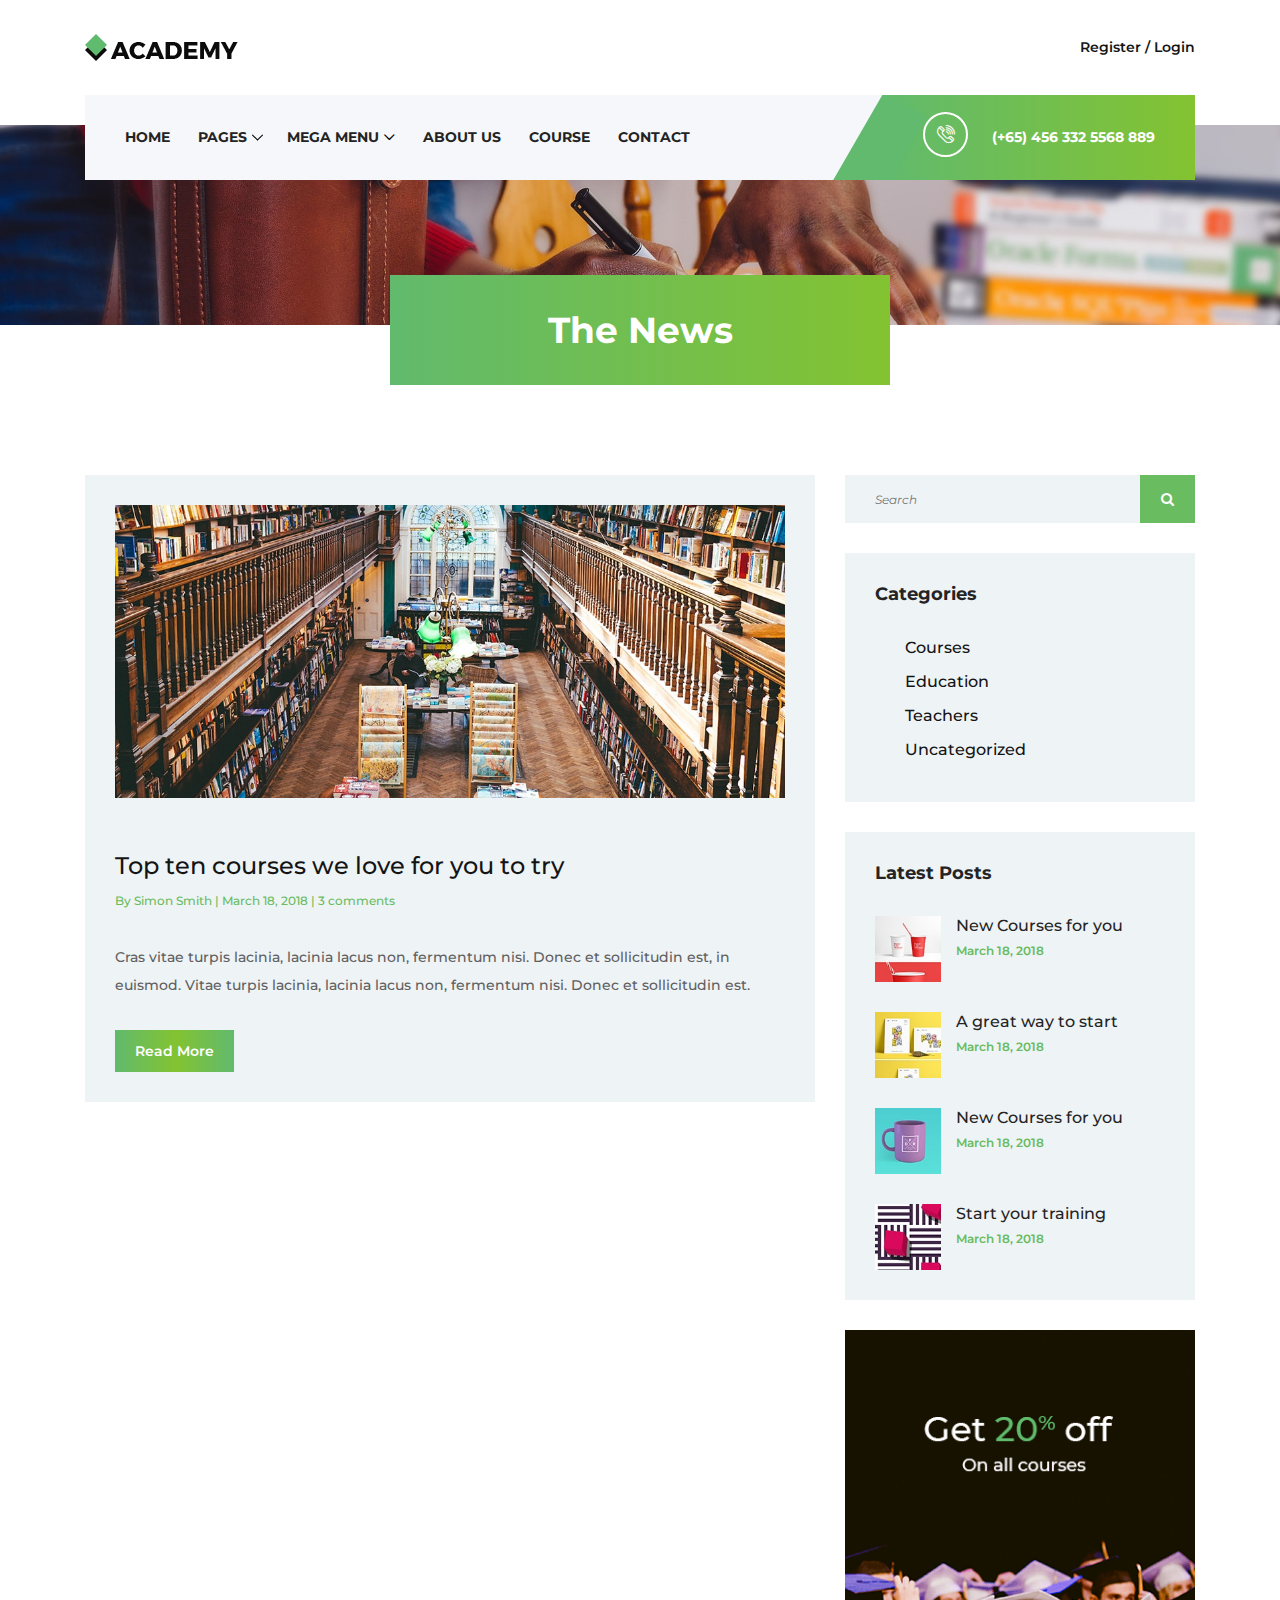
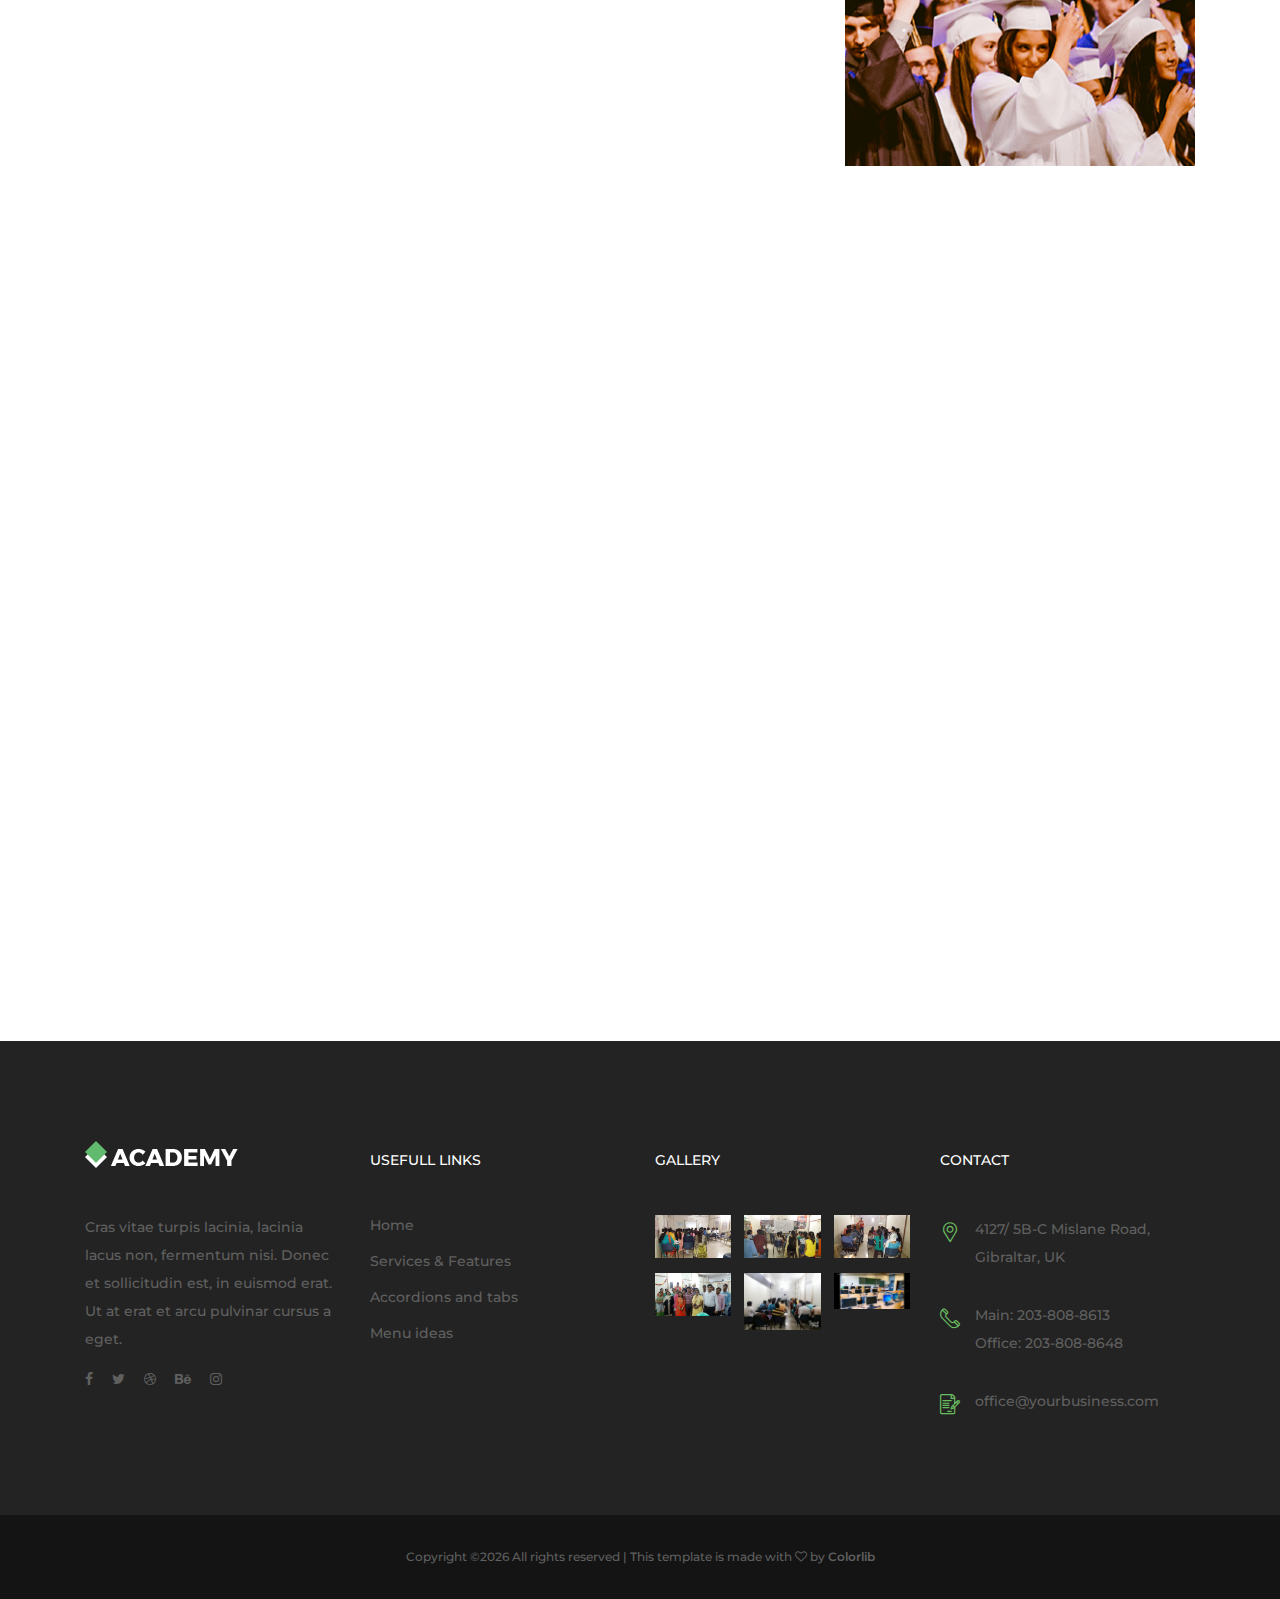
<file: blog.html>
<!DOCTYPE html>
<html lang="en">

<head>
    <meta charset="UTF-8">
    <meta name="description" content="">
    <meta http-equiv="X-UA-Compatible" content="IE=edge">
    <meta name="viewport" content="width=device-width, initial-scale=1, shrink-to-fit=no">
    <!-- The above 4 meta tags *must* come first in the head; any other head content must come *after* these tags -->

    <!-- Title -->
    <title>Academy - Education Course Template</title>

    <!-- Favicon -->
    <link rel="icon" href="img/core-img/favicon.ico">

    <!-- Core Stylesheet -->
    <link rel="stylesheet" href="style.css">

</head>

<body>
    <!-- ##### Preloader ##### -->
    <div id="preloader">
        <i class="circle-preloader"></i>
    </div>

    <!-- ##### Header Area Start ##### -->
    <header class="header-area">

        <!-- Top Header Area -->
        <div class="top-header">
            <div class="container h-100">
                <div class="row h-100">
                    <div class="col-12 h-100">
                        <div class="header-content h-100 d-flex align-items-center justify-content-between">
                            <div class="academy-logo">
                                <a href="index.html"><img src="img/core-img/logo.png" alt=""></a>
                            </div>
                            <div class="login-content">
                                <a href="#">Register / Login</a>
                            </div>
                        </div>
                    </div>
                </div>
            </div>
        </div>

        <!-- Navbar Area -->
        <div class="academy-main-menu">
            <div class="classy-nav-container breakpoint-off">
                <div class="container">
                    <!-- Menu -->
                    <nav class="classy-navbar justify-content-between" id="academyNav">

                        <!-- Navbar Toggler -->
                        <div class="classy-navbar-toggler">
                            <span class="navbarToggler"><span></span><span></span><span></span></span>
                        </div>

                        <!-- Menu -->
                        <div class="classy-menu">

                            <!-- close btn -->
                            <div class="classycloseIcon">
                                <div class="cross-wrap"><span class="top"></span><span class="bottom"></span></div>
                            </div>

                            <!-- Nav Start -->
                            <div class="classynav">
                                <ul>
                                    <li><a href="index.html">Home</a></li>
                                    <li><a href="#">Pages</a>
                                        <ul class="dropdown">
                                            <li><a href="index.html">Home</a></li>
                                            <li><a href="about-us.html">About Us</a></li>
                                            <li><a href="course.html">Course</a></li>
                                            <li><a href="blog.html">Blog</a></li>
                                            <li><a href="contact.html">Contact</a></li>
                                            <li><a href="elements.html">Elements</a></li>
                                        </ul>
                                    </li>
                                    <li><a href="#">Mega Menu</a>
                                        <div class="megamenu">
                                            <ul class="single-mega cn-col-4">
                                                <li><a href="#">Home</a></li>
                                                <li><a href="#">Services &amp; Features</a></li>
                                                <li><a href="#">Accordions and tabs</a></li>
                                                <li><a href="#">Menu ideas</a></li>
                                                <li><a href="#">Students Gallery</a></li>
                                            </ul>
                                            <ul class="single-mega cn-col-4">
                                                <li><a href="#">Home</a></li>
                                                <li><a href="#">Services &amp; Features</a></li>
                                                <li><a href="#">Accordions and tabs</a></li>
                                                <li><a href="#">Menu ideas</a></li>
                                                <li><a href="#">Students Gallery</a></li>
                                            </ul>
                                            <ul class="single-mega cn-col-4">
                                                <li><a href="#">Home</a></li>
                                                <li><a href="#">Services &amp; Features</a></li>
                                                <li><a href="#">Accordions and tabs</a></li>
                                                <li><a href="#">Menu ideas</a></li>
                                                <li><a href="#">Students Gallery</a></li>
                                            </ul>
                                            <div class="single-mega cn-col-4">
                                                <img src="img/bg-img/bg-1.jpg" alt="">
                                            </div>
                                        </div>
                                    </li>
                                    <li><a href="about-us.html">About Us</a></li>
                                    <li><a href="course.html">Course</a></li>
                                    <li><a href="contact.html">Contact</a></li>
                                </ul>
                            </div>
                            <!-- Nav End -->
                        </div>

                        <!-- Calling Info -->
                        <div class="calling-info">
                            <div class="call-center">
                                <a href="tel:+654563325568889"><i class="icon-telephone-2"></i> <span>(+65) 456 332 5568 889</span></a>
                            </div>
                        </div>
                    </nav>
                </div>
            </div>
        </div>
    </header>
    <!-- ##### Header Area End ##### -->

    <!-- ##### Breadcumb Area Start ##### -->
    <div class="breadcumb-area bg-img" style="background-image: url(img/bg-img/breadcumb.jpg);">
        <div class="bradcumbContent">
            <h2>The News</h2>
        </div>
    </div>
    <!-- ##### Breadcumb Area End ##### -->

    <!-- ##### Blog Area Start ##### -->
    <div class="blog-area mt-50 section-padding-100">
        <div class="container">
            <div class="row">
                <div class="col-12 col-md-8">
                    <div class="academy-blog-posts">
                        <div class="row">

                            <!-- Single Blog Start -->
                            <div class="col-12">
                                <div class="single-blog-post mb-50 wow fadeInUp" data-wow-delay="300ms">
                                    <!-- Post Thumb -->
                                    <div class="blog-post-thumb mb-50">
                                        <img src="img/blog-img/1.jpg" alt="">
                                    </div>
                                    <!-- Post Title -->
                                    <a href="#" class="post-title">Top ten courses we love for you to try</a>
                                    <!-- Post Meta -->
                                    <div class="post-meta">
                                        <p>By <a href="#">Simon Smith</a> | <a href="#">March 18, 2018</a> | <a href="#">3 comments</a></p>
                                    </div>
                                    <!-- Post Excerpt -->
                                    <p>Cras vitae turpis lacinia, lacinia lacus non, fermentum nisi. Donec et sollicitudin est, in euismod. Vitae turpis lacinia, lacinia lacus non, fermentum nisi. Donec et sollicitudin est.</p>
                                    <!-- Read More btn -->
                                    <a href="#" class="btn academy-btn btn-sm mt-15">Read More</a>
                                </div>
                            </div>

                            <!-- Single Blog Start -->
                            <div class="col-12">
                                <div class="single-blog-post mb-50 wow fadeInUp" data-wow-delay="400ms">
                                    <!-- Post Thumb -->
                                    <div class="blog-post-thumb mb-50">
                                        <img src="img/blog-img/2.jpg" alt="">
                                    </div>
                                    <!-- Post Title -->
                                    <a href="#" class="post-title">Top ten courses we love for you to try</a>
                                    <!-- Post Meta -->
                                    <div class="post-meta">
                                        <p>By <a href="#">Simon Smith</a> | <a href="#">March 18, 2018</a> | <a href="#">3 comments</a></p>
                                    </div>
                                    <!-- Post Excerpt -->
                                    <p>Cras vitae turpis lacinia, lacinia lacus non, fermentum nisi. Donec et sollicitudin est, in euismod. Vitae turpis lacinia, lacinia lacus non, fermentum nisi. Donec et sollicitudin est.</p>
                                    <!-- Read More btn -->
                                    <a href="#" class="btn academy-btn btn-sm mt-15">Read More</a>
                                </div>
                            </div>

                            <!-- Single Blog Start -->
                            <div class="col-12">
                                <div class="single-blog-post mb-50 wow fadeInUp" data-wow-delay="500ms">
                                    <!-- Post Thumb -->
                                    <div class="blog-post-thumb mb-50">
                                        <img src="img/blog-img/3.jpg" alt="">
                                    </div>
                                    <!-- Post Title -->
                                    <a href="#" class="post-title">Top ten courses we love for you to try</a>
                                    <!-- Post Meta -->
                                    <div class="post-meta">
                                        <p>By <a href="#">Simon Smith</a> | <a href="#">March 18, 2018</a> | <a href="#">3 comments</a></p>
                                    </div>
                                    <!-- Post Excerpt -->
                                    <p>Cras vitae turpis lacinia, lacinia lacus non, fermentum nisi. Donec et sollicitudin est, in euismod. Vitae turpis lacinia, lacinia lacus non, fermentum nisi. Donec et sollicitudin est.</p>
                                    <!-- Read More btn -->
                                    <a href="#" class="btn academy-btn btn-sm mt-15">Read More</a>
                                </div>
                            </div>

                        </div>
                    </div>
                    <!-- Pagination Area Start -->
                    <div class="academy-pagination-area wow fadeInUp" data-wow-delay="400ms">
                        <nav>
                            <ul class="pagination">
                                <li class="page-item active"><a class="page-link" href="#">01</a></li>
                                <li class="page-item"><a class="page-link" href="#">02</a></li>
                                <li class="page-item"><a class="page-link" href="#">03</a></li>
                            </ul>
                        </nav>
                    </div>
                </div>

                <div class="col-12 col-md-4">
                    <div class="academy-blog-sidebar">
                        <!-- Blog Post Widget -->
                        <div class="blog-post-search-widget mb-30">
                            <form action="#" method="post">
                                <input type="search" name="search" id="Search" placeholder="Search">
                                <button type="submit"><i class="fa fa-search" aria-hidden="true"></i></button>
                            </form>
                        </div>

                        <!-- Blog Post Catagories -->
                        <div class="blog-post-categories mb-30">
                            <h5>Categories</h5>
                            <ul>
                                <li><a href="#">Courses</a></li>
                                <li><a href="#">Education</a></li>
                                <li><a href="#">Teachers</a></li>
                                <li><a href="#">Uncategorized</a></li>
                            </ul>
                        </div>

                        <!-- Latest Blog Posts Area -->
                        <div class="latest-blog-posts mb-30">
                            <h5>Latest Posts</h5>
                            <!-- Single Latest Blog Post -->
                            <div class="single-latest-blog-post d-flex mb-30">
                                <div class="latest-blog-post-thumb">
                                    <img src="img/blog-img/lb-1.jpg" alt="">
                                </div>
                                <div class="latest-blog-post-content">
                                    <a href="#" class="post-title">
                                        <h6>New Courses for you</h6>
                                    </a>
                                    <a href="#" class="post-date">March 18, 2018</a>
                                </div>
                            </div>
                            <!-- Single Latest Blog Post -->
                            <div class="single-latest-blog-post d-flex mb-30">
                                <div class="latest-blog-post-thumb">
                                    <img src="img/blog-img/lb-2.jpg" alt="">
                                </div>
                                <div class="latest-blog-post-content">
                                    <a href="#" class="post-title">
                                        <h6>A great way to start</h6>
                                    </a>
                                    <a href="#" class="post-date">March 18, 2018</a>
                                </div>
                            </div>
                            <!-- Single Latest Blog Post -->
                            <div class="single-latest-blog-post d-flex mb-30">
                                <div class="latest-blog-post-thumb">
                                    <img src="img/blog-img/lb-3.jpg" alt="">
                                </div>
                                <div class="latest-blog-post-content">
                                    <a href="#" class="post-title">
                                        <h6>New Courses for you</h6>
                                    </a>
                                    <a href="#" class="post-date">March 18, 2018</a>
                                </div>
                            </div>
                            <!-- Single Latest Blog Post -->
                            <div class="single-latest-blog-post d-flex">
                                <div class="latest-blog-post-thumb">
                                    <img src="img/blog-img/lb-4.jpg" alt="">
                                </div>
                                <div class="latest-blog-post-content">
                                    <a href="#" class="post-title">
                                        <h6>Start your training</h6>
                                    </a>
                                    <a href="#" class="post-date">March 18, 2018</a>
                                </div>
                            </div>
                        </div>

                        <!-- Add Widget -->
                        <div class="add-widget">
                            <a href="#"><img src="img/blog-img/add.png" alt=""></a>
                        </div>
                    </div>
                </div>
            </div>
        </div>
    </div>
    <!-- ##### Blog Area End ##### -->

    <!-- ##### Footer Area Start ##### -->
    <footer class="footer-area">
        <div class="main-footer-area section-padding-100-0">
            <div class="container">
                <div class="row">
                    <!-- Footer Widget Area -->
                    <div class="col-12 col-sm-6 col-lg-3">
                        <div class="footer-widget mb-100">
                            <div class="widget-title">
                                <a href="#"><img src="img/core-img/logo2.png" alt=""></a>
                            </div>
                            <p>Cras vitae turpis lacinia, lacinia lacus non, fermentum nisi. Donec et sollicitudin est, in euismod erat. Ut at erat et arcu pulvinar cursus a eget.</p>
                            <div class="footer-social-info">
                                <a href="#"><i class="fa fa-facebook"></i></a>
                                <a href="#"><i class="fa fa-twitter"></i></a>
                                <a href="#"><i class="fa fa-dribbble"></i></a>
                                <a href="#"><i class="fa fa-behance"></i></a>
                                <a href="#"><i class="fa fa-instagram"></i></a>
                            </div>
                        </div>
                    </div>
                    <!-- Footer Widget Area -->
                    <div class="col-12 col-sm-6 col-lg-3">
                        <div class="footer-widget mb-100">
                            <div class="widget-title">
                                <h6>Usefull Links</h6>
                            </div>
                            <nav>
                                <ul class="useful-links">
                                    <li><a href="#">Home</a></li>
                                    <li><a href="#">Services &amp; Features</a></li>
                                    <li><a href="#">Accordions and tabs</a></li>
                                    <li><a href="#">Menu ideas</a></li>
                                </ul>
                            </nav>
                        </div>
                    </div>
                    <!-- Footer Widget Area -->
                    <div class="col-12 col-sm-6 col-lg-3">
                        <div class="footer-widget mb-100">
                            <div class="widget-title">
                                <h6>Gallery</h6>
                            </div>
                            <div class="gallery-list d-flex justify-content-between flex-wrap">
                                <a href="img/bg-img/gallery1.jpg" class="gallery-img" title="Gallery Image 1"><img src="img/bg-img/gallery1.jpg" alt=""></a>
                                <a href="img/bg-img/gallery2.jpg" class="gallery-img" title="Gallery Image 2"><img src="img/bg-img/gallery2.jpg" alt=""></a>
                                <a href="img/bg-img/gallery3.jpg" class="gallery-img" title="Gallery Image 3"><img src="img/bg-img/gallery3.jpg" alt=""></a>
                                <a href="img/bg-img/gallery4.jpg" class="gallery-img" title="Gallery Image 4"><img src="img/bg-img/gallery4.jpg" alt=""></a>
                                <a href="img/bg-img/gallery5.jpg" class="gallery-img" title="Gallery Image 5"><img src="img/bg-img/gallery5.jpg" alt=""></a>
                                <a href="img/bg-img/gallery6.jpg" class="gallery-img" title="Gallery Image 6"><img src="img/bg-img/gallery6.jpg" alt=""></a>
                            </div>
                        </div>
                    </div>
                    <!-- Footer Widget Area -->
                    <div class="col-12 col-sm-6 col-lg-3">
                        <div class="footer-widget mb-100">
                            <div class="widget-title">
                                <h6>Contact</h6>
                            </div>
                            <div class="single-contact d-flex mb-30">
                                <i class="icon-placeholder"></i>
                                <p>4127/ 5B-C Mislane Road, Gibraltar, UK</p>
                            </div>
                            <div class="single-contact d-flex mb-30">
                                <i class="icon-telephone-1"></i>
                                <p>Main: 203-808-8613 <br>Office: 203-808-8648</p>
                            </div>
                            <div class="single-contact d-flex">
                                <i class="icon-contract"></i>
                                <p>office@yourbusiness.com</p>
                            </div>
                        </div>
                    </div>
                </div>
            </div>
        </div>
        <div class="bottom-footer-area">
            <div class="container">
                <div class="row">
                    <div class="col-12">
                        <p><!-- Link back to Colorlib can't be removed. Template is licensed under CC BY 3.0. -->
Copyright &copy;<script>document.write(new Date().getFullYear());</script> All rights reserved | This template is made with <i class="fa fa-heart-o" aria-hidden="true"></i> by <a href="https://colorlib.com" target="_blank">Colorlib</a>
<!-- Link back to Colorlib can't be removed. Template is licensed under CC BY 3.0. --></p>
                    </div>
                </div>
            </div>
        </div>
    </footer>
    <!-- ##### Footer Area Start ##### -->

    <!-- ##### All Javascript Script ##### -->
    <!-- jQuery-2.2.4 js -->
    <script src="js/jquery/jquery-2.2.4.min.js"></script>
    <!-- Popper js -->
    <script src="js/bootstrap/popper.min.js"></script>
    <!-- Bootstrap js -->
    <script src="js/bootstrap/bootstrap.min.js"></script>
    <!-- All Plugins js -->
    <script src="js/plugins/plugins.js"></script>
    <!-- Active js -->
    <script src="js/active.js"></script>
</body>

</html>
</file>
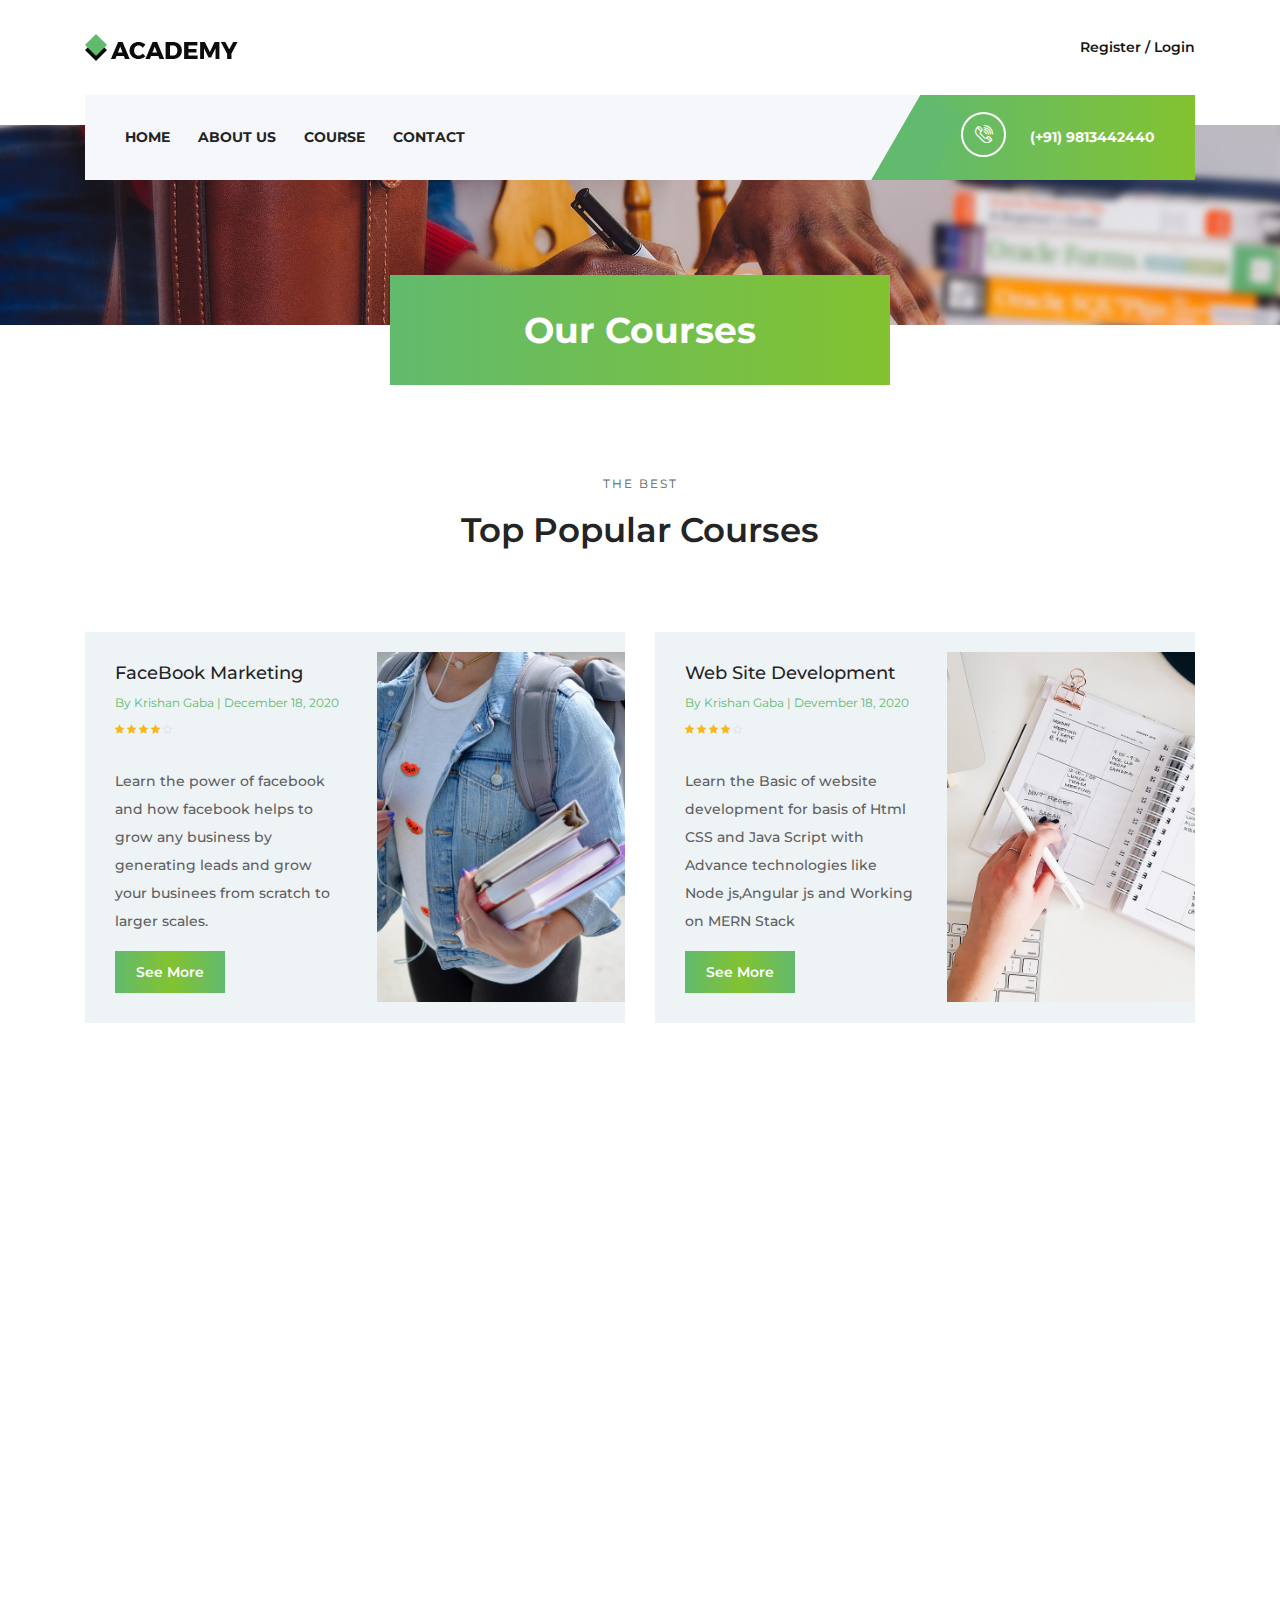
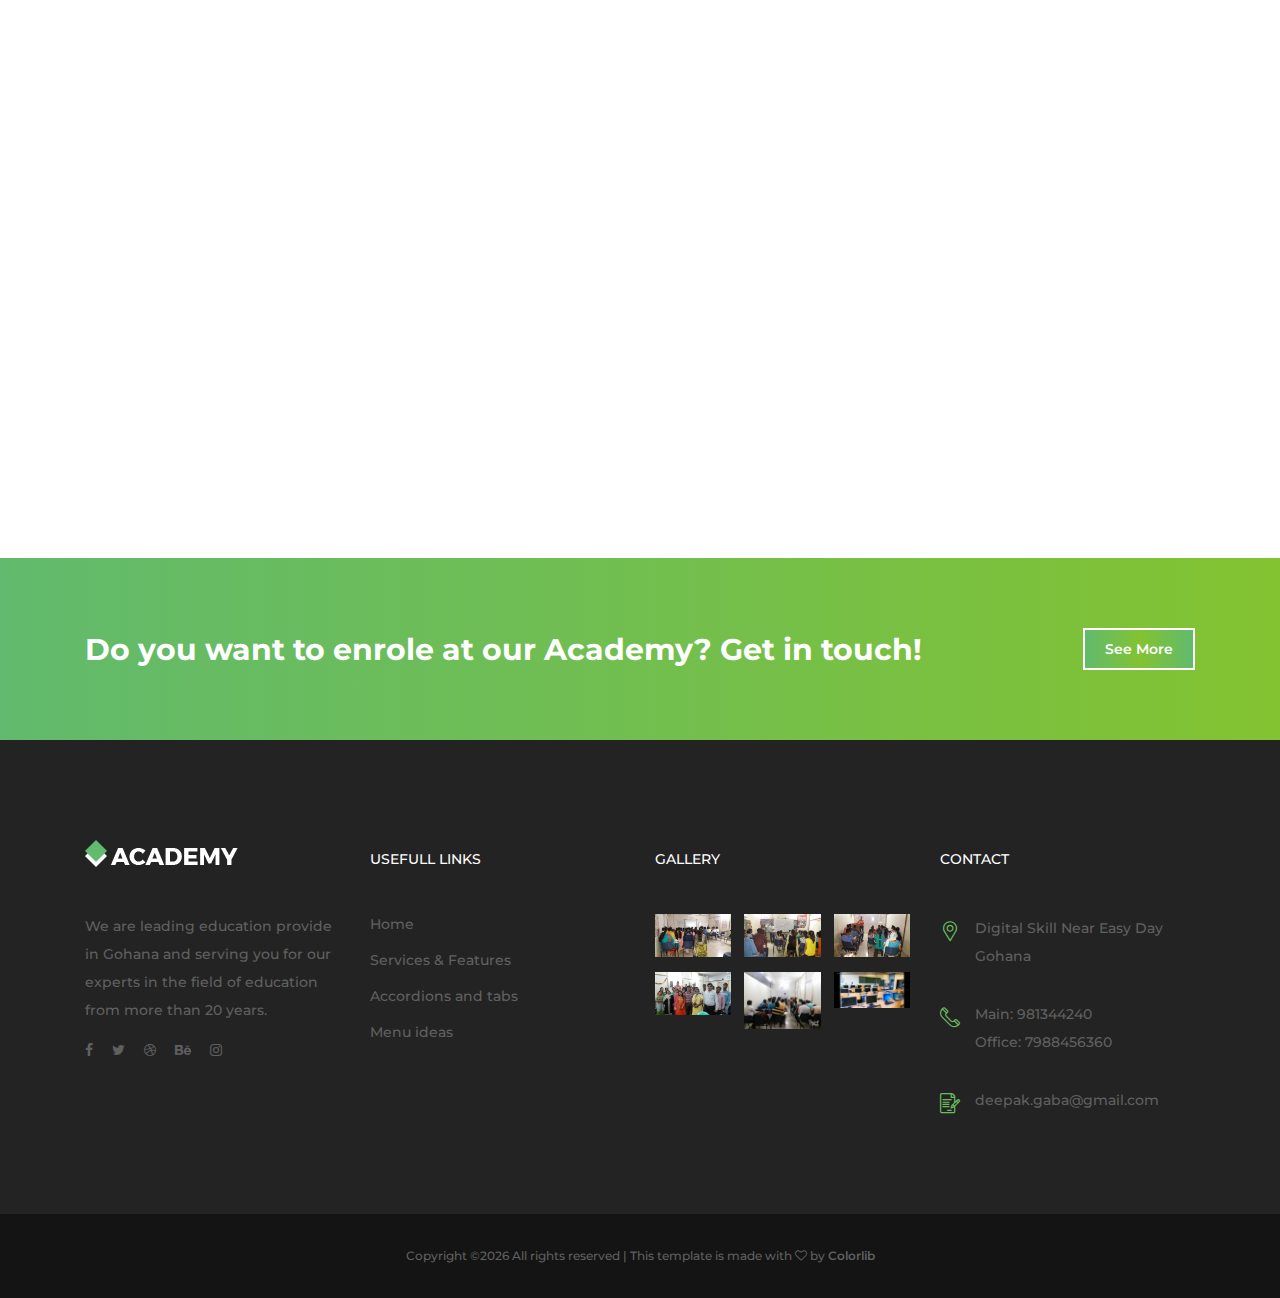
<file: course.html>
<!DOCTYPE html>
<html lang="en">

<head>
    <meta charset="UTF-8">
    <meta name="description" content="">
    <meta http-equiv="X-UA-Compatible" content="IE=edge">
    <meta name="viewport" content="width=device-width, initial-scale=1, shrink-to-fit=no">
    <!-- The above 4 meta tags *must* come first in the head; any other head content must come *after* these tags -->

    <!-- Title -->
    <title>Academy - Education Course Template</title>

    <!-- Favicon -->
    <link rel="icon" href="img/core-img/favicon.ico">

    <!-- Core Stylesheet -->
    <link rel="stylesheet" href="style.css">

</head>

<body>
    <!-- ##### Preloader ##### -->
    <div id="preloader">
        <i class="circle-preloader"></i>
    </div>

    <!-- ##### Header Area Start ##### -->
    <header class="header-area">

        <!-- Top Header Area -->
        <div class="top-header">
            <div class="container h-100">
                <div class="row h-100">
                    <div class="col-12 h-100">
                        <div class="header-content h-100 d-flex align-items-center justify-content-between">
                            <div class="academy-logo">
                                <a href="index.html"><img src="img/core-img/logo.png" alt=""></a>
                            </div>
                            <div class="login-content">
                                <a href="#">Register / Login</a>
                            </div>
                        </div>
                    </div>
                </div>
            </div>
        </div>

        <!-- Navbar Area -->
        <div class="academy-main-menu">
            <div class="classy-nav-container breakpoint-off">
                <div class="container">
                    <!-- Menu -->
                    <nav class="classy-navbar justify-content-between" id="academyNav">

                        <!-- Navbar Toggler -->
                        <div class="classy-navbar-toggler">
                            <span class="navbarToggler"><span></span><span></span><span></span></span>
                        </div>

                        <!-- Menu -->
                        <div class="classy-menu">

                            <!-- close btn -->
                            <div class="classycloseIcon">
                                <div class="cross-wrap"><span class="top"></span><span class="bottom"></span></div>
                            </div>

                            <!-- Nav Start -->
                            <div class="classynav">
                                <ul>
                                    <li><a href="index.html">Home</a></li>
                                    <!-- <li><a href="#">Pages</a>
                                        <ul class="dropdown">
                                            <li><a href="index.html">Home</a></li>
                                            <li><a href="about-us.html">About Us</a></li>
                                            <li><a href="course.html">Course</a></li>
                                            <li><a href="blog.html">Blog</a></li>
                                            <li><a href="contact.html">Contact</a></li>
                                            <li><a href="elements.html">Elements</a></li>
                                        </ul>
                                    </li>
                                    <li><a href="#">Mega Menu</a>
                                        <div class="megamenu">
                                            <ul class="single-mega cn-col-4">
                                                <li><a href="#">Home</a></li>
                                                <li><a href="#">Services &amp; Features</a></li>
                                                <li><a href="#">Accordions and tabs</a></li>
                                                <li><a href="#">Menu ideas</a></li>
                                                <li><a href="#">Students Gallery</a></li>
                                            </ul>
                                            <ul class="single-mega cn-col-4">
                                                <li><a href="#">Home</a></li>
                                                <li><a href="#">Services &amp; Features</a></li>
                                                <li><a href="#">Accordions and tabs</a></li>
                                                <li><a href="#">Menu ideas</a></li>
                                                <li><a href="#">Students Gallery</a></li>
                                            </ul>
                                            <ul class="single-mega cn-col-4">
                                                <li><a href="#">Home</a></li>
                                                <li><a href="#">Services &amp; Features</a></li>
                                                <li><a href="#">Accordions and tabs</a></li>
                                                <li><a href="#">Menu ideas</a></li>
                                                <li><a href="#">Students Gallery</a></li>
                                            </ul>
                                            <div class="single-mega cn-col-4">
                                                <img src="img/bg-img/bg-1.jpg" alt="">
                                            </div>
                                        </div>
                                    </li> -->
                                    <li><a href="about-us.html">About Us</a></li>
                                    <li><a href="course.html">Course</a></li>
                                    <li><a href="contact.html">Contact</a></li>
                                </ul>
                            </div>
                            <!-- Nav End -->
                        </div>

                        <!-- Calling Info -->
                        <div class="calling-info">
                            <div class="call-center">
                                <a href="tel:+919813442440"><i class="icon-telephone-2"></i> <span>(+91) 9813442440</span></a>
                            </div>
                        </div>
                    </nav>
                </div>
            </div>
        </div>
    </header>
    <!-- ##### Header Area End ##### -->

    <!-- ##### Breadcumb Area Start ##### -->
    <div class="breadcumb-area bg-img" style="background-image: url(img/bg-img/breadcumb.jpg);">
        <div class="bradcumbContent">
            <h2>Our Courses</h2>
        </div>
    </div>
    <!-- ##### Breadcumb Area End ##### -->

    <!-- ##### Top Popular Courses Area Start ##### -->
    <div class="top-popular-courses-area mt-50 section-padding-100-70">
        <div class="container">
            <div class="row">
                <div class="col-12">
                    <div class="section-heading text-center mx-auto wow fadeInUp" data-wow-delay="300ms">
                        <span>The Best</span>
                        <h3>Top Popular Courses</h3>
                    </div>
                </div>
            </div>
            <div class="row">

                <!-- Single Top Popular Course -->
                <div class="col-12 col-lg-6">
                    <div class="single-top-popular-course d-flex align-items-center flex-wrap mb-30 wow fadeInUp" data-wow-delay="400ms">
                        <div class="popular-course-content">
                            <h5>FaceBook Marketing</h5>
                            <span>By Krishan Gaba   |  December 18, 2020</span>
                            <div class="course-ratings">
                                <i class="fa fa-star" aria-hidden="true"></i>
                                <i class="fa fa-star" aria-hidden="true"></i>
                                <i class="fa fa-star" aria-hidden="true"></i>
                                <i class="fa fa-star" aria-hidden="true"></i>
                                <i class="fa fa-star-o" aria-hidden="true"></i>
                            </div>
                            <p>Learn the power of facebook and how facebook helps to grow any business by generating leads and grow your businees from scratch to larger scales.</p>
                            <a href="#" class="btn academy-btn btn-sm">See More</a>
                        </div>
                        <div class="popular-course-thumb bg-img" style="background-image: url(img/bg-img/pc-1.jpg);"></div>
                    </div>
                </div>
                
                <!-- Single Top Popular Course -->
                <div class="col-12 col-lg-6">
                    <div class="single-top-popular-course d-flex align-items-center flex-wrap mb-30 wow fadeInUp" data-wow-delay="500ms">
                        <div class="popular-course-content">
                            <h5>Web Site Development</h5>
                            <span>By Krishan Gaba   |  Devember 18, 2020</span>
                            <div class="course-ratings">
                                <i class="fa fa-star" aria-hidden="true"></i>
                                <i class="fa fa-star" aria-hidden="true"></i>
                                <i class="fa fa-star" aria-hidden="true"></i>
                                <i class="fa fa-star" aria-hidden="true"></i>
                                <i class="fa fa-star-o" aria-hidden="true"></i>
                            </div>
                            <p>Learn the Basic of website development for basis of Html CSS and Java Script with Advance technologies like Node js,Angular js and Working on MERN Stack</p>
                            <a href="#" class="btn academy-btn btn-sm">See More</a>
                        </div>
                        <div class="popular-course-thumb bg-img" style="background-image: url(img/bg-img/pc-2.jpg);"></div>
                    </div>
                </div>
                
                <!-- Single Top Popular Course -->
                <div class="col-12 col-lg-6">
                    <div class="single-top-popular-course d-flex align-items-center flex-wrap mb-30 wow fadeInUp" data-wow-delay="600ms">
                        <div class="popular-course-content">
                            <h5>Instagram Marketing</h5>
                            <span>By Deepak Gaba   |  November 18, 2020</span>
                            <div class="course-ratings">
                                <i class="fa fa-star" aria-hidden="true"></i>
                                <i class="fa fa-star" aria-hidden="true"></i>
                                <i class="fa fa-star" aria-hidden="true"></i>
                                <i class="fa fa-star" aria-hidden="true"></i>
                                <i class="fa fa-star-o" aria-hidden="true"></i>
                            </div>
                            <p>Attract Hyper-Targeted Instagram Followers, Convert Followers to Paying Customers, & Expand your Brand Using Instagram                                .</p>
                            <a href="#" class="btn academy-btn btn-sm">See More</a>
                        </div>
                        <div class="popular-course-thumb bg-img" style="background-image: url(img/bg-img/pc-3.jpg);"></div>
                    </div>
                </div>
                
                <!-- Single Top Popular Course -->
                <div class="col-12 col-lg-6">
                    <div class="single-top-popular-course d-flex align-items-center flex-wrap mb-30 wow fadeInUp" data-wow-delay="700ms">
                        <div class="popular-course-content">
                            <h5>Mobile Application Development</h5>
                            <span>By Deepak Gaba   |  November 18, 2020</span>
                            <div class="course-ratings">
                                <i class="fa fa-star" aria-hidden="true"></i>
                                <i class="fa fa-star" aria-hidden="true"></i>
                                <i class="fa fa-star" aria-hidden="true"></i>
                                <i class="fa fa-star" aria-hidden="true"></i>
                                <i class="fa fa-star-o" aria-hidden="true"></i>
                            </div>
                            <p>Learn from basic to advance for Android and iphone application development alongwith hybrid and native development.</p>
                            <a href="#" class="btn academy-btn btn-sm">See More</a>
                        </div>
                        <div class="popular-course-thumb bg-img" style="background-image: url(img/bg-img/pc-4.jpg);"></div>
                    </div>
                </div>
            </div>
        </div>
    </div>
    <!-- ##### Top Popular Courses Area End ##### -->

    <!-- ##### Top Popular Courses Details Area Start ##### -->
    <div class="popular-course-details-area wow fadeInUp" data-wow-delay="300ms">
        <div class="single-top-popular-course d-flex align-items-center flex-wrap">
            <div class="popular-course-content">
                <h5>Website Development</h5>
                <span>By Krishan Gaba   |  December 18, 2018</span>
                <div class="course-ratings">
                    <i class="fa fa-star" aria-hidden="true"></i>
                    <i class="fa fa-star" aria-hidden="true"></i>
                    <i class="fa fa-star" aria-hidden="true"></i>
                    <i class="fa fa-star" aria-hidden="true"></i>
                    <i class="fa fa-star-o" aria-hidden="true"></i>
                </div>
                <p>Learn the building blocks of web site development from basic tools like HTML,Css and Java script which required to develop any basic web site to advance topics like Advance Java script,MERN stack alogn with complete life cycle stages of development as Information Gathering,Planning,Design,Development,Testing and Delivery and most important step including Maintenance.</p>
                <a href="#" class="btn academy-btn btn-sm mt-15">See More</a>
            </div>
            <div class="popular-course-thumb bg-img" style="background-image: url(img/bg-img/bg-4.jpg);"></div>
        </div>
    </div>
    <!-- ##### Top Popular Courses Details Area End ##### -->

    <!-- ##### Course Area Start ##### -->
    <!-- <div class="academy-courses-area section-padding-100-0">
        <div class="container">
            <div class="row"> -->
                <!-- Single Course Area -->
                <!-- <div class="col-12 col-lg-4">
                    <div class="single-course-area d-flex align-items-center mb-100">
                        <div class="course-icon">
                            <i class="icon-id-card"></i>
                        </div>
                        <div class="course-content">
                            <h4>Affiliate Marketing</h4>
                            <p>Cras vitae turpis lacinia, lacinia la cus non, fermentum nisi.</p>
                        </div>
                    </div>
                </div>
                <!-- Single Course Area -->
                <!-- <div class="col-12 col-lg-4">
                    <div class="single-course-area d-flex align-items-center mb-100">
                        <div class="course-icon">
                            <i class="icon-worldwide"></i>
                        </div>
                        <div class="course-content">
                            <h4>Marketing</h4>
                            <p>Lacinia, lacinia la cus non, fermen tum nisi.</p>
                        </div>
                    </div>
                </div> -->
                <!-- Single Course Area -->
                <!-- <div class="col-12 col-lg-4">
                    <div class="single-course-area d-flex align-items-center mb-100">
                        <div class="course-icon">
                            <i class="icon-map"></i>
                        </div>
                        <div class="course-content">
                            <h4>Photography</h4>
                            <p>Cras vitae turpis lacinia, lacinia la cus non, fermentum nisi.</p>
                        </div>
                    </div>
                </div>
            </div>
        </div>
    </div> --> 
    <!-- ##### Course Area End ##### -->

    <!-- ##### CTA Area Start ##### -->
    <div class="call-to-action-area">
        <div class="container">
            <div class="row">
                <div class="col-12">
                    <div class="cta-content d-flex align-items-center justify-content-between flex-wrap">
                        <h3>Do you want to enrole at our Academy? Get in touch!</h3>
                        <a href="#" class="btn academy-btn">See More</a>
                    </div>
                </div>
            </div>
        </div>
    </div>
    <!-- ##### CTA Area End ##### -->

    <!-- ##### Footer Area Start ##### -->
    <footer class="footer-area">
        <div class="main-footer-area section-padding-100-0">
            <div class="container">
                <div class="row">
                    <!-- Footer Widget Area -->
                    <div class="col-12 col-sm-6 col-lg-3">
                        <div class="footer-widget mb-100">
                            <div class="widget-title">
                                <a href="#"><img src="img/core-img/logo2.png" alt=""></a>
                            </div>
                            <p>We are leading education provide in Gohana and serving you for our experts in the field of education from more than 20 years.</p>
                            <div class="footer-social-info">
                                <a href="#"><i class="fa fa-facebook"></i></a>
                                <a href="#"><i class="fa fa-twitter"></i></a>
                                <a href="#"><i class="fa fa-dribbble"></i></a>
                                <a href="#"><i class="fa fa-behance"></i></a>
                                <a href="#"><i class="fa fa-instagram"></i></a>
                            </div>
                        </div>
                    </div>
                    <!-- Footer Widget Area -->
                    <div class="col-12 col-sm-6 col-lg-3">
                        <div class="footer-widget mb-100">
                            <div class="widget-title">
                                <h6>Usefull Links</h6>
                            </div>
                            <nav>
                                <ul class="useful-links">
                                    <li><a href="#">Home</a></li>
                                    <li><a href="#">Services &amp; Features</a></li>
                                    <li><a href="#">Accordions and tabs</a></li>
                                    <li><a href="#">Menu ideas</a></li>
                                </ul>
                            </nav>
                        </div>
                    </div>
                    <!-- Footer Widget Area -->
                    <div class="col-12 col-sm-6 col-lg-3">
                        <div class="footer-widget mb-100">
                            <div class="widget-title">
                                <h6>Gallery</h6>
                            </div>
                            <div class="gallery-list d-flex justify-content-between flex-wrap">
                                <a href="img/bg-img/gallery1.jpg" class="gallery-img" title="Gallery Image 1"><img src="img/bg-img/gallery1.jpg" alt=""></a>
                                <a href="img/bg-img/gallery2.jpg" class="gallery-img" title="Gallery Image 2"><img src="img/bg-img/gallery2.jpg" alt=""></a>
                                <a href="img/bg-img/gallery3.jpg" class="gallery-img" title="Gallery Image 3"><img src="img/bg-img/gallery3.jpg" alt=""></a>
                                <a href="img/bg-img/gallery4.jpg" class="gallery-img" title="Gallery Image 4"><img src="img/bg-img/gallery4.jpg" alt=""></a>
                                <a href="img/bg-img/gallery5.jpg" class="gallery-img" title="Gallery Image 5"><img src="img/bg-img/gallery5.jpg" alt=""></a>
                                <a href="img/bg-img/gallery6.jpg" class="gallery-img" title="Gallery Image 6"><img src="img/bg-img/gallery6.jpg" alt=""></a>
                            </div>
                        </div>
                    </div>
                    <!-- Footer Widget Area -->
                    <div class="col-12 col-sm-6 col-lg-3">
                        <div class="footer-widget mb-100">
                            <div class="widget-title">
                                <h6>Contact</h6>
                            </div>
                            <div class="single-contact d-flex mb-30">
                                <i class="icon-placeholder"></i>
                                <p>Digital Skill Near Easy Day Gohana</p>
                            </div>
                            <div class="single-contact d-flex mb-30">
                                <i class="icon-telephone-1"></i>
                                <p>Main: 981344240 <br>Office: 7988456360</p>
                            </div>
                            <div class="single-contact d-flex">
                                <i class="icon-contract"></i>
                                <p>deepak.gaba@gmail.com</p>
                            </div>
                        </div>
                    </div>
                </div>
            </div>
        </div>
        <div class="bottom-footer-area">
            <div class="container">
                <div class="row">
                    <div class="col-12">
                        <p><!-- Link back to Colorlib can't be removed. Template is licensed under CC BY 3.0. -->
Copyright &copy;<script>document.write(new Date().getFullYear());</script> All rights reserved | This template is made with <i class="fa fa-heart-o" aria-hidden="true"></i> by <a href="https://colorlib.com" target="_blank">Colorlib</a>
<!-- Link back to Colorlib can't be removed. Template is licensed under CC BY 3.0. --></p>
                    </div>
                </div>
            </div>
        </div>
    </footer>
    <!-- ##### Footer Area Start ##### -->

    <!-- ##### All Javascript Script ##### -->
    <!-- jQuery-2.2.4 js -->
    <script src="js/jquery/jquery-2.2.4.min.js"></script>
    <!-- Popper js -->
    <script src="js/bootstrap/popper.min.js"></script>
    <!-- Bootstrap js -->
    <script src="js/bootstrap/bootstrap.min.js"></script>
    <!-- All Plugins js -->
    <script src="js/plugins/plugins.js"></script>
    <!-- Active js -->
    <script src="js/active.js"></script>
</body>

</html>
</file>
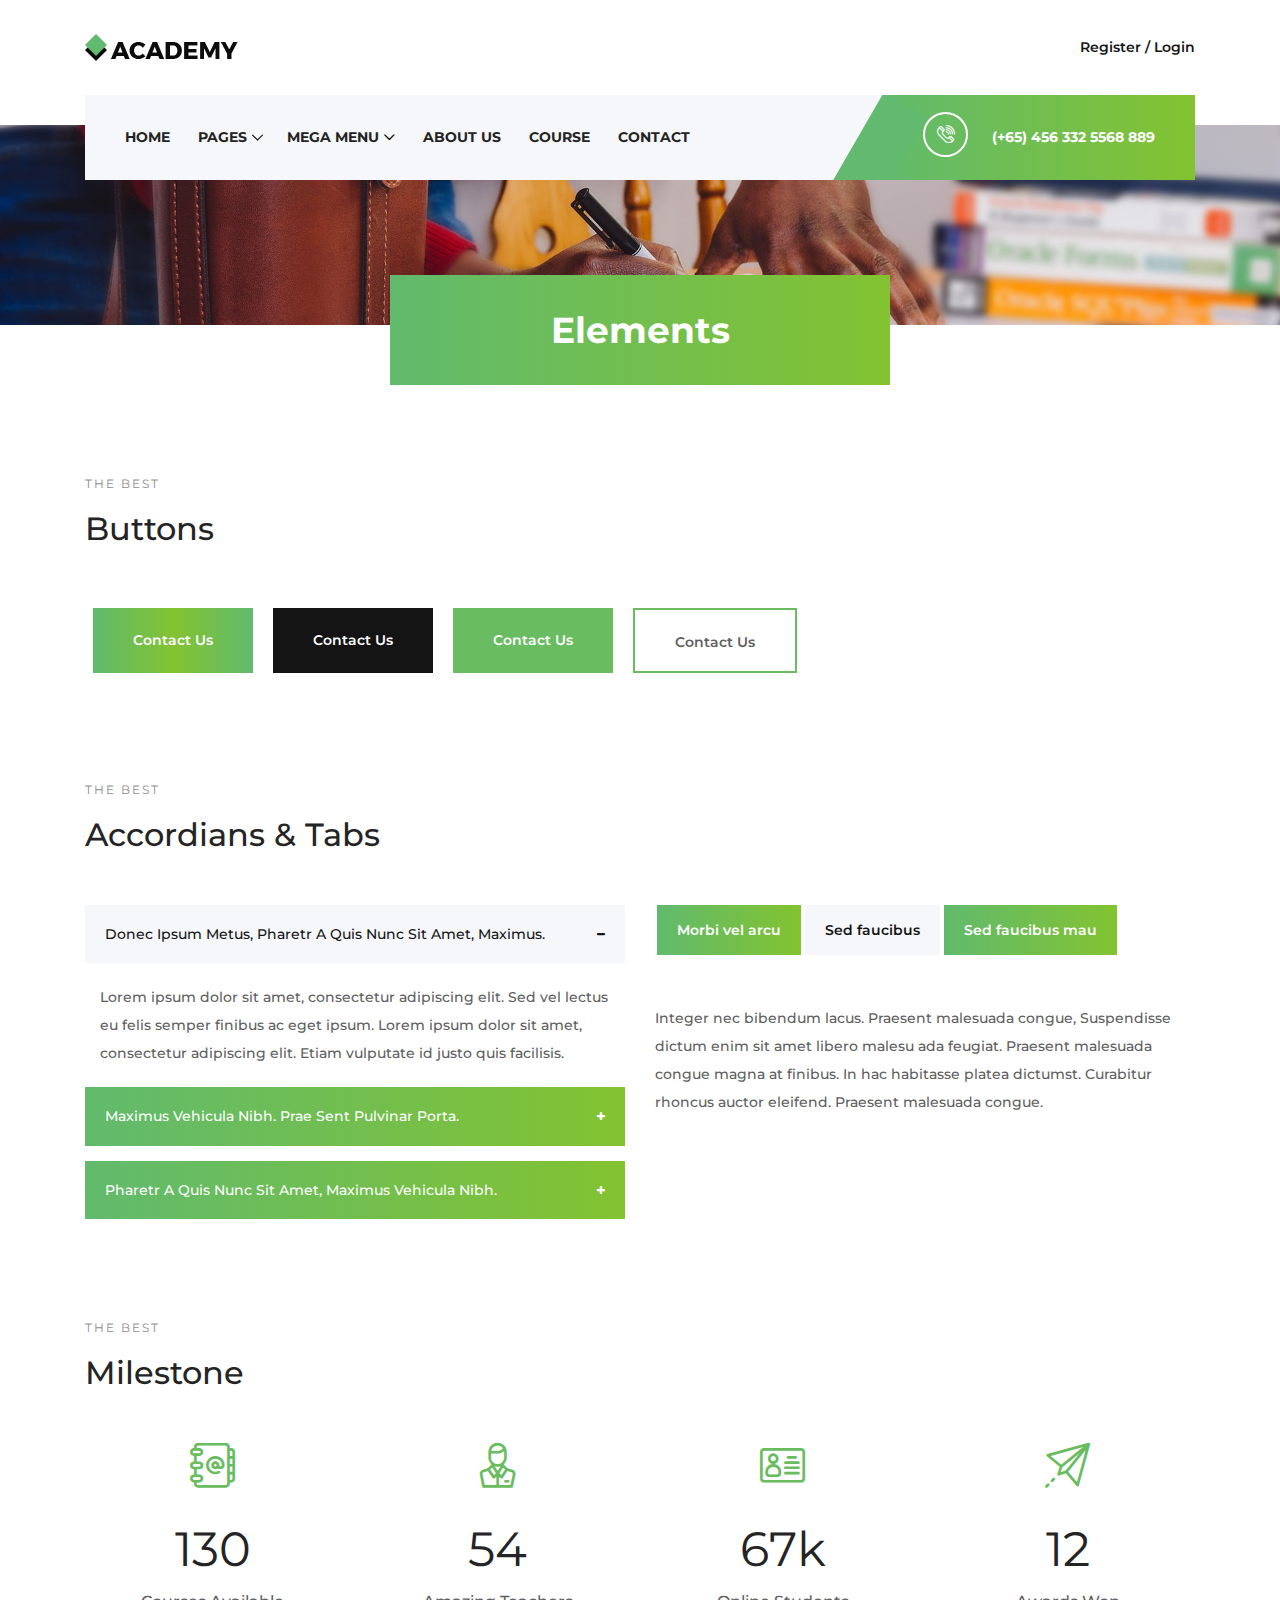
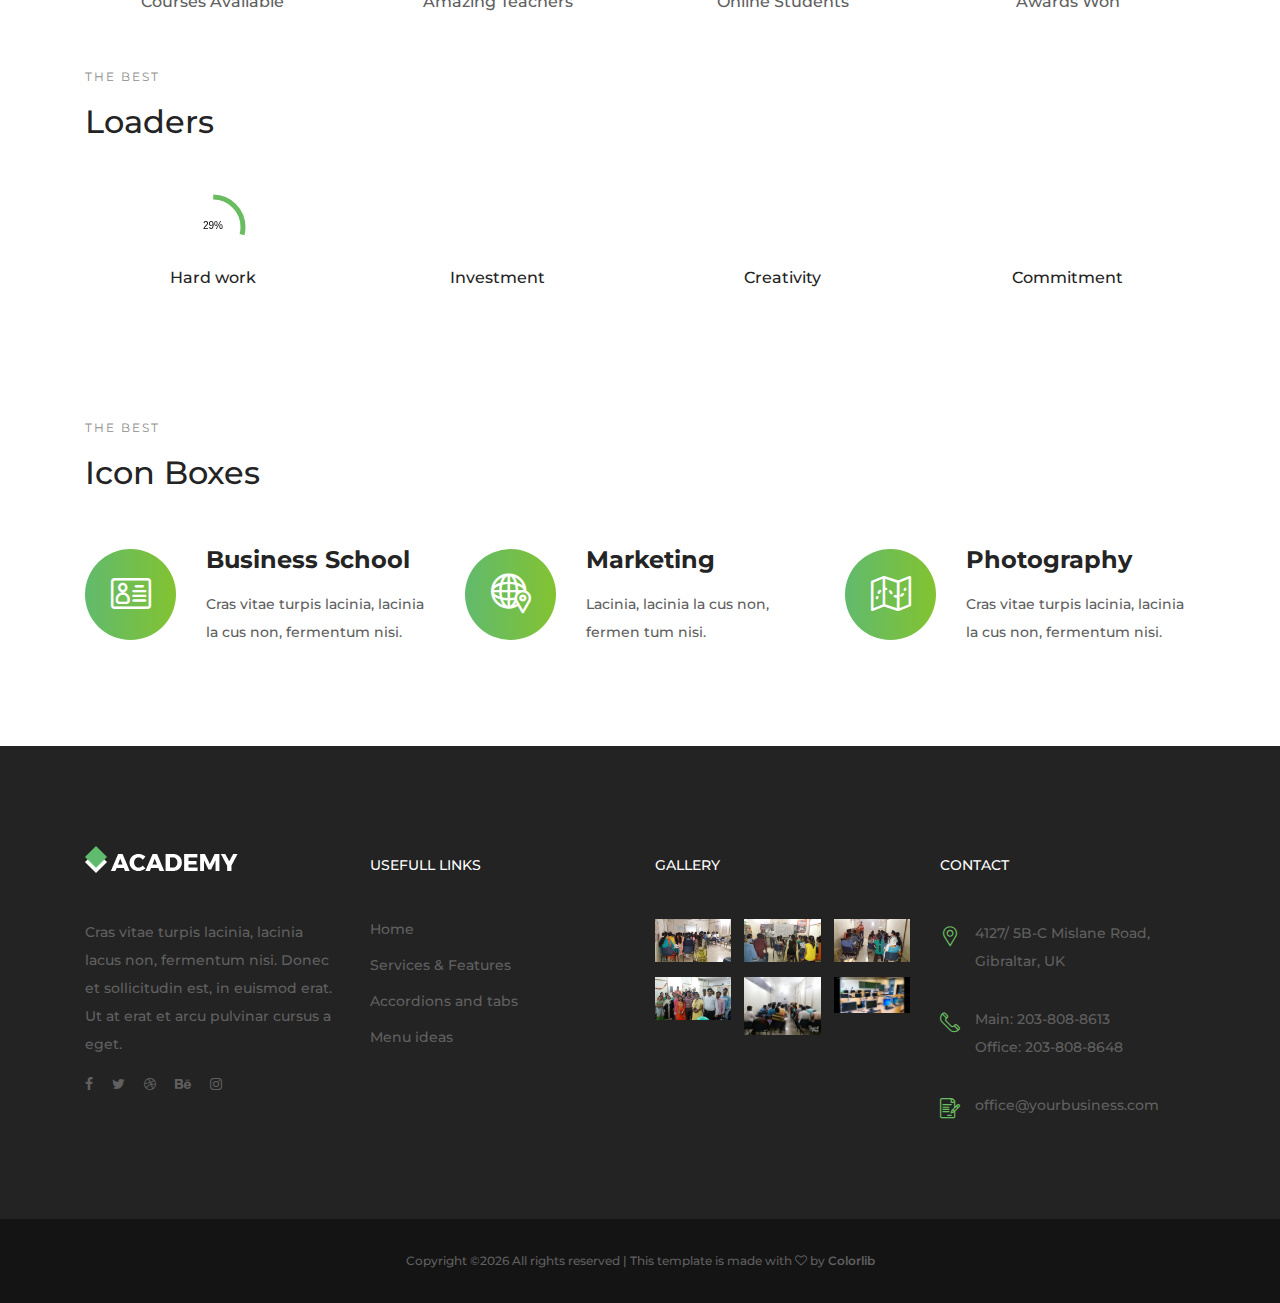
<file: elements.html>
<!DOCTYPE html>
<html lang="en">

<head>
    <meta charset="UTF-8">
    <meta name="description" content="">
    <meta http-equiv="X-UA-Compatible" content="IE=edge">
    <meta name="viewport" content="width=device-width, initial-scale=1, shrink-to-fit=no">
    <!-- The above 4 meta tags *must* come first in the head; any other head content must come *after* these tags -->

    <!-- Title -->
    <title>Academy - Education Course Template</title>

    <!-- Favicon -->
    <link rel="icon" href="img/core-img/favicon.ico">

    <!-- Core Stylesheet -->
    <link rel="stylesheet" href="style.css">

</head>

<body>
    <!-- ##### Preloader ##### -->
    <div id="preloader">
        <i class="circle-preloader"></i>
    </div>

    <!-- ##### Header Area Start ##### -->
    <header class="header-area">

        <!-- Top Header Area -->
        <div class="top-header">
            <div class="container h-100">
                <div class="row h-100">
                    <div class="col-12 h-100">
                        <div class="header-content h-100 d-flex align-items-center justify-content-between">
                            <div class="academy-logo">
                                <a href="index.html"><img src="img/core-img/logo.png" alt=""></a>
                            </div>
                            <div class="login-content">
                                <a href="#">Register / Login</a>
                            </div>
                        </div>
                    </div>
                </div>
            </div>
        </div>

        <!-- Navbar Area -->
        <div class="academy-main-menu">
            <div class="classy-nav-container breakpoint-off">
                <div class="container">
                    <!-- Menu -->
                    <nav class="classy-navbar justify-content-between" id="academyNav">

                        <!-- Navbar Toggler -->
                        <div class="classy-navbar-toggler">
                            <span class="navbarToggler"><span></span><span></span><span></span></span>
                        </div>

                        <!-- Menu -->
                        <div class="classy-menu">

                            <!-- close btn -->
                            <div class="classycloseIcon">
                                <div class="cross-wrap"><span class="top"></span><span class="bottom"></span></div>
                            </div>

                            <!-- Nav Start -->
                            <div class="classynav">
                                <ul>
                                    <li><a href="index.html">Home</a></li>
                                    <li><a href="#">Pages</a>
                                        <ul class="dropdown">
                                            <li><a href="index.html">Home</a></li>
                                            <li><a href="about-us.html">About Us</a></li>
                                            <li><a href="course.html">Course</a></li>
                                            <li><a href="blog.html">Blog</a></li>
                                            <li><a href="contact.html">Contact</a></li>
                                            <li><a href="elements.html">Elements</a></li>
                                        </ul>
                                    </li>
                                    <li><a href="#">Mega Menu</a>
                                        <div class="megamenu">
                                            <ul class="single-mega cn-col-4">
                                                <li><a href="#">Home</a></li>
                                                <li><a href="#">Services &amp; Features</a></li>
                                                <li><a href="#">Accordions and tabs</a></li>
                                                <li><a href="#">Menu ideas</a></li>
                                                <li><a href="#">Students Gallery</a></li>
                                            </ul>
                                            <ul class="single-mega cn-col-4">
                                                <li><a href="#">Home</a></li>
                                                <li><a href="#">Services &amp; Features</a></li>
                                                <li><a href="#">Accordions and tabs</a></li>
                                                <li><a href="#">Menu ideas</a></li>
                                                <li><a href="#">Students Gallery</a></li>
                                            </ul>
                                            <ul class="single-mega cn-col-4">
                                                <li><a href="#">Home</a></li>
                                                <li><a href="#">Services &amp; Features</a></li>
                                                <li><a href="#">Accordions and tabs</a></li>
                                                <li><a href="#">Menu ideas</a></li>
                                                <li><a href="#">Students Gallery</a></li>
                                            </ul>
                                            <div class="single-mega cn-col-4">
                                                <img src="img/bg-img/bg-1.jpg" alt="">
                                            </div>
                                        </div>
                                    </li>
                                    <li><a href="about-us.html">About Us</a></li>
                                    <li><a href="course.html">Course</a></li>
                                    <li><a href="contact.html">Contact</a></li>
                                </ul>
                            </div>
                            <!-- Nav End -->
                        </div>

                        <!-- Calling Info -->
                        <div class="calling-info">
                            <div class="call-center">
                                <a href="tel:+654563325568889"><i class="icon-telephone-2"></i> <span>(+65) 456 332 5568 889</span></a>
                            </div>
                        </div>
                    </nav>
                </div>
            </div>
        </div>
    </header>
    <!-- ##### Header Area End ##### -->

    <!-- ##### Breadcumb Area Start ##### -->
    <div class="breadcumb-area bg-img" style="background-image: url(img/bg-img/breadcumb.jpg);">
        <div class="bradcumbContent">
            <h2>Elements</h2>
        </div>
    </div>
    <!-- ##### Breadcumb Area End ##### -->

    <!-- ##### Elements Area Start ##### -->
    <section class="elements-area mt-50 section-padding-100-0">
        <div class="container">
            <div class="row">

                <!-- ========== Buttons ========== -->
                <div class="col-12">
                    <div class="elements-title mb-50">
                        <span>The Best</span>
                        <h2>Buttons</h2>
                    </div>
                    <!-- Selene Button -->
                    <div class="academy-buttons-area mb-100">
                        <a href="#" class="btn academy-btn m-2">Contact Us</a>
                        <a href="#" class="btn academy-btn btn-2 m-2">Contact Us</a>
                        <a href="#" class="btn academy-btn btn-3 m-2">Contact Us</a>
                        <a href="#" class="btn academy-btn btn-4 m-2">Contact Us</a>
                    </div>
                </div>

                <!-- ========== Progress Bars & Accordions ========== -->
                <div class="col-12">
                    <div class="elements-title mb-50">
                        <span>The Best</span>
                        <h2>Accordians &amp; Tabs</h2>
                    </div>
                </div>

                <!-- ##### Accordians ##### -->
                <div class="col-12 col-lg-6">
                    <div class="accordions mb-100" id="accordion" role="tablist" aria-multiselectable="true">
                        <!-- single accordian area -->
                        <div class="panel single-accordion">
                            <h6><a role="button" class="" aria-expanded="true" aria-controls="collapseOne" data-toggle="collapse" data-parent="#accordion" href="#collapseOne">Donec ipsum metus, pharetr a quis nunc sit amet, maximus.
                                    <span class="accor-open"><i class="fa fa-plus" aria-hidden="true"></i></span>
                                    <span class="accor-close"><i class="fa fa-minus" aria-hidden="true"></i></span>
                                    </a></h6>
                            <div id="collapseOne" class="accordion-content collapse show">
                                <p>Lorem ipsum dolor sit amet, consectetur adipiscing elit. Sed vel lectus eu felis semper finibus ac eget ipsum. Lorem ipsum dolor sit amet, consectetur adipiscing elit. Etiam vulputate id justo quis facilisis.</p>
                            </div>
                        </div>
                        <!-- single accordian area -->
                        <div class="panel single-accordion">
                            <h6>
                                <a role="button" class="collapsed" aria-expanded="true" aria-controls="collapseTwo" data-parent="#accordion" data-toggle="collapse" href="#collapseTwo">Maximus vehicula nibh. Prae sent pulvinar porta.
                                        <span class="accor-open"><i class="fa fa-plus" aria-hidden="true"></i></span>
                                        <span class="accor-close"><i class="fa fa-minus" aria-hidden="true"></i></span>
                                        </a>
                            </h6>
                            <div id="collapseTwo" class="accordion-content collapse">
                                <p>Lorem ipsum dolor sit amet, consectetur adipiscing elit. Sed vel lectus eu felis semper finibus ac eget ipsum. Lorem ipsum dolor sit amet, consectetur adipiscing elit. Etiam vulputate id justo quis facilisis.</p>
                            </div>
                        </div>
                        <!-- single accordian area -->
                        <div class="panel single-accordion">
                            <h6>
                                <a role="button" aria-expanded="true" aria-controls="collapseThree" class="collapsed" data-parent="#accordion" data-toggle="collapse" href="#collapseThree">Pharetr a quis nunc sit amet, maximus vehicula nibh.
                                        <span class="accor-open"><i class="fa fa-plus" aria-hidden="true"></i></span>
                                        <span class="accor-close"><i class="fa fa-minus" aria-hidden="true"></i></span>
                                    </a>
                            </h6>
                            <div id="collapseThree" class="accordion-content collapse">
                                <p>Lorem ipsum dolor sit amet, consectetur adipiscing elit. Sed vel lectus eu felis semper finibus ac eget ipsum. Lorem ipsum dolor sit amet, consectetur adipiscing elit. Etiam vulputate id justo quis facilisis.</p>
                            </div>
                        </div>
                    </div>
                </div>


                <!-- ##### Tabs ##### -->
                <div class="col-12 col-lg-6">
                    <div class="academy-tabs-content">
                        <ul class="nav nav-tabs" id="myTab" role="tablist">
                            <li class="nav-item">
                                <a class="nav-link" id="tab--1" data-toggle="tab" href="#tab1" role="tab" aria-controls="tab1" aria-selected="false">Morbi vel arcu</a>
                            </li>
                            <li class="nav-item">
                                <a class="nav-link active" id="tab--2" data-toggle="tab" href="#tab2" role="tab" aria-controls="tab2" aria-selected="false">Sed faucibus</a>
                            </li>
                            <li class="nav-item">
                                <a class="nav-link" id="tab--3" data-toggle="tab" href="#tab3" role="tab" aria-controls="tab3" aria-selected="true">Sed faucibus mau</a>
                            </li>
                        </ul>

                        <div class="tab-content mb-100" id="myTabContent">
                            <div class="tab-pane fade" id="tab1" role="tabpanel" aria-labelledby="tab--1">
                                <div class="academy-tab-content">
                                    <!-- Tab Text -->
                                    <div class="academy-tab-text">
                                        <p>Integer nec bibendum lacus. Praesent malesuada congue, Suspendisse dictum enim sit amet libero malesu ada feugiat. Praesent malesuada congue magna at finibus. In hac habitasse platea dictumst. Curabitur rhoncus auctor eleifend. Praesent malesuada congue.</p>
                                    </div>
                                </div>
                            </div>
                            <div class="tab-pane fade show active" id="tab2" role="tabpanel" aria-labelledby="tab--2">
                                <div class="academy-tab-content">
                                    <!-- Tab Text -->
                                    <div class="academy-tab-text">
                                        <p>Integer nec bibendum lacus. Praesent malesuada congue, Suspendisse dictum enim sit amet libero malesu ada feugiat. Praesent malesuada congue magna at finibus. In hac habitasse platea dictumst. Curabitur rhoncus auctor eleifend. Praesent malesuada congue.</p>
                                    </div>
                                </div>
                            </div>
                            <div class="tab-pane fade" id="tab3" role="tabpanel" aria-labelledby="tab--3">
                                <div class="academy-tab-content">
                                    <!-- Tab Text -->
                                    <div class="academy-tab-text">
                                        <p>Integer nec bibendum lacus. Praesent malesuada congue, Suspendisse dictum enim sit amet libero malesu ada feugiat. Praesent malesuada congue magna at finibus. In hac habitasse platea dictumst. Curabitur rhoncus auctor eleifend. Praesent malesuada congue.</p>
                                    </div>
                                </div>
                            </div>
                        </div>
                    </div>
                </div>

                <!-- ========== Milestones ========== -->
                <div class="col-12">
                    <div class="elements-title mb-50">
                        <span>The Best</span>
                        <h2>Milestone</h2>
                    </div>
                </div>

                <div class="col-12">
                    <div class="academy-cool-facts-area mb-50">
                        <div class="row">

                            <!-- Single Cool Fact-->
                            <div class="col-12 col-sm-6 col-md-3">
                                <div class="single-cool-fact text-center">
                                    <i class="icon-agenda-1"></i>
                                    <h3><span class="counter">130</span></h3>
                                    <p>Courses Available</p>
                                </div>
                            </div>

                            <!-- Single Cool Fact-->
                            <div class="col-12 col-sm-6 col-md-3">
                                <div class="single-cool-fact text-center">
                                    <i class="icon-assistance"></i>
                                    <h3><span class="counter">54</span></h3>
                                    <p>Amazing Teachers</p>
                                </div>
                            </div>

                            <!-- Single Cool Fact-->
                            <div class="col-12 col-sm-6 col-md-3">
                                <div class="single-cool-fact text-center">
                                    <i class="icon-id-card"></i>
                                    <h3><span class="counter">67</span>k</h3>
                                    <p>Online Students</p>
                                </div>
                            </div>

                            <!-- Single Cool Fact-->
                            <div class="col-12 col-sm-6 col-md-3">
                                <div class="single-cool-fact text-center">
                                    <i class="icon-message"></i>
                                    <h3><span class="counter">12</span></h3>
                                    <p>Awards Won</p>
                                </div>
                            </div>
                        </div>
                    </div>
                </div>

                <!-- ========== Loaders ========== -->
                <div class="col-12">
                    <div class="elements-title mb-50">
                        <span>The Best</span>
                        <h2>Loaders</h2>
                    </div>
                </div>

                <div class="col-12">
                    <!-- Loaders Area Start -->
                    <div class="our-skills-area text-center mb-100">
                        <div class="row">
                            <div class="col-12 col-sm-6 col-md-3">
                                <div class="single-pie-bar mb-30" data-percent="75">
                                    <canvas class="bar-circle" width="70" height="70"></canvas>
                                    <h6>Hard work</h6>
                                </div>
                            </div>
                            <div class="col-12 col-sm-6 col-md-3">
                                <div class="single-pie-bar mb-30" data-percent="65">
                                    <canvas class="bar-circle" width="70" height="70"></canvas>
                                    <h6>Investment</h6>
                                </div>
                            </div>
                            <div class="col-12 col-sm-6 col-md-3">
                                <div class="single-pie-bar mb-30" data-percent="43">
                                    <canvas class="bar-circle" width="70" height="70"></canvas>
                                    <h6>Creativity</h6>
                                </div>
                            </div>
                            <div class="col-12 col-sm-6 col-md-3">
                                <div class="single-pie-bar mb-30" data-percent="100">
                                    <canvas class="bar-circle" width="70" height="70"></canvas>
                                    <h6>Commitment</h6>
                                </div>
                            </div>
                        </div>
                    </div>
                </div>

                <!-- ========== Icon Boxes ========== -->
                <div class="col-12">
                    <div class="elements-title mb-50">
                        <span>The Best</span>
                        <h2>Icon Boxes</h2>
                    </div>
                </div>

                <div class="col-12">
                    <div class="row">

                        <!-- Single Course Area -->
                        <div class="col-12 col-lg-4">
                            <div class="single-course-area d-flex align-items-center mb-100">
                                <div class="course-icon">
                                    <i class="icon-id-card"></i>
                                </div>
                                <div class="course-content">
                                    <h4>Business School</h4>
                                    <p>Cras vitae turpis lacinia, lacinia la cus non, fermentum nisi.</p>
                                </div>
                            </div>
                        </div>

                        <!-- Single Course Area -->
                        <div class="col-12 col-lg-4">
                            <div class="single-course-area d-flex align-items-center mb-100">
                                <div class="course-icon">
                                    <i class="icon-worldwide"></i>
                                </div>
                                <div class="course-content">
                                    <h4>Marketing</h4>
                                    <p>Lacinia, lacinia la cus non, fermen tum nisi.</p>
                                </div>
                            </div>
                        </div>

                        <!-- Single Course Area -->
                        <div class="col-12 col-lg-4">
                            <div class="single-course-area d-flex align-items-center mb-100">
                                <div class="course-icon">
                                    <i class="icon-map"></i>
                                </div>
                                <div class="course-content">
                                    <h4>Photography</h4>
                                    <p>Cras vitae turpis lacinia, lacinia la cus non, fermentum nisi.</p>
                                </div>
                            </div>
                        </div>
                    </div>
                </div>
            </div>
        </div>
    </section>
    <!-- ***** Elements Area End ***** -->

    <!-- ##### Footer Area Start ##### -->
    <footer class="footer-area">
        <div class="main-footer-area section-padding-100-0">
            <div class="container">
                <div class="row">
                    <!-- Footer Widget Area -->
                    <div class="col-12 col-sm-6 col-lg-3">
                        <div class="footer-widget mb-100">
                            <div class="widget-title">
                                <a href="#"><img src="img/core-img/logo2.png" alt=""></a>
                            </div>
                            <p>Cras vitae turpis lacinia, lacinia lacus non, fermentum nisi. Donec et sollicitudin est, in euismod erat. Ut at erat et arcu pulvinar cursus a eget.</p>
                            <div class="footer-social-info">
                                <a href="#"><i class="fa fa-facebook"></i></a>
                                <a href="#"><i class="fa fa-twitter"></i></a>
                                <a href="#"><i class="fa fa-dribbble"></i></a>
                                <a href="#"><i class="fa fa-behance"></i></a>
                                <a href="#"><i class="fa fa-instagram"></i></a>
                            </div>
                        </div>
                    </div>
                    <!-- Footer Widget Area -->
                    <div class="col-12 col-sm-6 col-lg-3">
                        <div class="footer-widget mb-100">
                            <div class="widget-title">
                                <h6>Usefull Links</h6>
                            </div>
                            <nav>
                                <ul class="useful-links">
                                    <li><a href="#">Home</a></li>
                                    <li><a href="#">Services &amp; Features</a></li>
                                    <li><a href="#">Accordions and tabs</a></li>
                                    <li><a href="#">Menu ideas</a></li>
                                </ul>
                            </nav>
                        </div>
                    </div>
                    <!-- Footer Widget Area -->
                    <div class="col-12 col-sm-6 col-lg-3">
                        <div class="footer-widget mb-100">
                            <div class="widget-title">
                                <h6>Gallery</h6>
                            </div>
                            <div class="gallery-list d-flex justify-content-between flex-wrap">
                                <a href="img/bg-img/gallery1.jpg" class="gallery-img" title="Gallery Image 1"><img src="img/bg-img/gallery1.jpg" alt=""></a>
                                <a href="img/bg-img/gallery2.jpg" class="gallery-img" title="Gallery Image 2"><img src="img/bg-img/gallery2.jpg" alt=""></a>
                                <a href="img/bg-img/gallery3.jpg" class="gallery-img" title="Gallery Image 3"><img src="img/bg-img/gallery3.jpg" alt=""></a>
                                <a href="img/bg-img/gallery4.jpg" class="gallery-img" title="Gallery Image 4"><img src="img/bg-img/gallery4.jpg" alt=""></a>
                                <a href="img/bg-img/gallery5.jpg" class="gallery-img" title="Gallery Image 5"><img src="img/bg-img/gallery5.jpg" alt=""></a>
                                <a href="img/bg-img/gallery6.jpg" class="gallery-img" title="Gallery Image 6"><img src="img/bg-img/gallery6.jpg" alt=""></a>
                            </div>
                        </div>
                    </div>
                    <!-- Footer Widget Area -->
                    <div class="col-12 col-sm-6 col-lg-3">
                        <div class="footer-widget mb-100">
                            <div class="widget-title">
                                <h6>Contact</h6>
                            </div>
                            <div class="single-contact d-flex mb-30">
                                <i class="icon-placeholder"></i>
                                <p>4127/ 5B-C Mislane Road, Gibraltar, UK</p>
                            </div>
                            <div class="single-contact d-flex mb-30">
                                <i class="icon-telephone-1"></i>
                                <p>Main: 203-808-8613 <br>Office: 203-808-8648</p>
                            </div>
                            <div class="single-contact d-flex">
                                <i class="icon-contract"></i>
                                <p>office@yourbusiness.com</p>
                            </div>
                        </div>
                    </div>
                </div>
            </div>
        </div>
        <div class="bottom-footer-area">
            <div class="container">
                <div class="row">
                    <div class="col-12">
                        <p><!-- Link back to Colorlib can't be removed. Template is licensed under CC BY 3.0. -->
Copyright &copy;<script>document.write(new Date().getFullYear());</script> All rights reserved | This template is made with <i class="fa fa-heart-o" aria-hidden="true"></i> by <a href="https://colorlib.com" target="_blank">Colorlib</a>
<!-- Link back to Colorlib can't be removed. Template is licensed under CC BY 3.0. --></p>
                    </div>
                </div>
            </div>
        </div>
    </footer>
    <!-- ##### Footer Area Start ##### -->

    <!-- ##### All Javascript Script ##### -->
    <!-- jQuery-2.2.4 js -->
    <script src="js/jquery/jquery-2.2.4.min.js"></script>
    <!-- Popper js -->
    <script src="js/bootstrap/popper.min.js"></script>
    <!-- Bootstrap js -->
    <script src="js/bootstrap/bootstrap.min.js"></script>
    <!-- All Plugins js -->
    <script src="js/plugins/plugins.js"></script>
    <!-- Active js -->
    <script src="js/active.js"></script>
</body>

</html>
</file>
<file: style.css>
/* [Master Stylesheet v1.0] */
/* :: :: 1.0 Import Fonts */
@import url("https://fonts.googleapis.com/css?family=Montserrat:300,400,500,600,700,800,900");
/* :: 2.0 Import All CSS */
@import url(css/bootstrap.min.css);
@import url(css/owl.carousel.min.css);
@import url(css/animate.css);
@import url(css/magnific-popup.css);
@import url(css/font-awesome.min.css);
@import url(css/custom-icon.css);
@import url(css/classy-nav.min.css);
/* :: 3.0 Base CSS */
* {
  margin: 0;
  padding: 0; }

body {
  font-family: "Montserrat", sans-serif;
  font-size: 14px; }

h1,
h2,
h3,
h4,
h5,
h6 {
  color: #242424;
  line-height: 1.3;
  font-weight: 700; }

p {
  color: #606060;
  font-size: 14px;
  line-height: 2;
  font-weight: 500; }

a,
a:hover,
a:focus {
  -webkit-transition-duration: 500ms;
  transition-duration: 500ms;
  text-decoration: none;
  outline: 0 solid transparent;
  color: #141414;
  font-weight: 600;
  font-size: 14px; }

ul,
ol {
  margin: 0; }
  ul li,
  ol li {
    list-style: none; }
    .imagestyle{
      background-color: black;
      opacity: 0.2;

    }
img {
  height: auto;
  max-width: 100%; }

/* Spacing */
.mt-15 {
  margin-top: 15px !important; }

.mt-30 {
  margin-top: 30px !important; }

.mt-50 {
  margin-top: 50px !important; }

.mt-70 {
  margin-top: 70px !important; }

.mt-100 {
  margin-top: 100px !important; }

.mb-15 {
  margin-bottom: 15px !important; }

.mb-30 {
  margin-bottom: 30px !important; }

.mb-50 {
  margin-bottom: 50px !important; }

.mb-70 {
  margin-bottom: 70px !important; }

.mb-100 {
  margin-bottom: 100px !important; }

.ml-15 {
  margin-left: 15px !important; }

.ml-30 {
  margin-left: 30px !important; }

.ml-50 {
  margin-left: 50px !important; }

.mr-15 {
  margin-right: 15px !important; }

.mr-30 {
  margin-right: 30px !important; }

.mr-50 {
  margin-right: 50px !important; }

/* Height */
.height-400 {
  height: 400px !important; }

.height-500 {
  height: 500px !important; }

.height-600 {
  height: 600px !important; }

.height-700 {
  height: 700px !important; }

.height-800 {
  height: 800px !important; }

/* Section Padding */
.section-padding-100 {
  padding-top: 100px;
  padding-bottom: 100px; }

.section-padding-100-0 {
  padding-top: 100px;
  padding-bottom: 0; }

.section-padding-0-100 {
  padding-top: 0;
  padding-bottom: 100px; }

.section-padding-100-70 {
  padding-top: 100px;
  padding-bottom: 70px; }
/*  Pic width Height */
.teachers-thumbnail2{
  background-color: black;
  width: 300px;
  height: 300px;
}
/* Section Heading */
.section-heading {
  position: relative;
  z-index: 1;
  max-width: 600px;
  margin-bottom: 80px !important; }
  .section-heading span {
    color: #606060;
    font-size: 12px;
    text-transform: uppercase;
    margin-bottom: 15px;
    display: block;
    letter-spacing: 2px; }
  .section-heading h3 {
    font-size: 34px;
    margin-bottom: 0;
    font-weight: 600; }
    @media only screen and (max-width: 767px) {
      .section-heading h3 {
        font-size: 24px; } }
  .section-heading.text-left {
    text-align: left !important; }
  .section-heading.white span,
  .section-heading.white h3 {
    color: #ffffff; }

/* Preloader */
#preloader {
  background: #61ba6d;
  background: -webkit-linear-gradient(to right, #61ba6d, #83c331);
  background: linear-gradient(to right, #61ba6d, #83c331);
  width: 100%;
  height: 100%;
  position: fixed;
  top: 0;
  left: 0;
  right: 0;
  z-index: 5000; }
  #preloader .circle-preloader {
    display: block;
    width: 60px;
    height: 60px;
    border: 2px solid rgba(255, 255, 255, 0.5);
    border-bottom-color: #ffffff;
    border-radius: 50%;
    position: absolute;
    top: 0;
    left: 0;
    right: 0;
    bottom: 0;
    margin: auto;
    animation: spin 2s infinite linear; }
@-webkit-keyframes spin {
  100% {
    -webkit-transform: rotate(360deg);
    transform: rotate(360deg); } }
@keyframes spin {
  100% {
    -webkit-transform: rotate(360deg);
    transform: rotate(360deg); } }
/* Miscellaneous */
.bg-img {
  background-position: center center;
  object-fit: cover;
  
  background-repeat: no-repeat; }

.bg-white {
  background-color: #ffffff !important; }

.bg-dark {
  background-color: #000000 !important; }

.bg-transparent {
  background-color: transparent !important; }

.font-bold {
  font-weight: 700; }

.font-light {
  font-weight: 300; }

.bg-overlay {
  position: relative;
  z-index: 2;
  background-position: center center;
  background-size: cover; }
  .bg-overlay::after {
    background-color: rgba(0, 0, 0, 0.88);
    position: absolute;
    z-index: -1;
    top: 0;
    left: 0;
    width: 100%;
    height: 100%;
    content: ""; }

.mfp-image-holder .mfp-close,
.mfp-iframe-holder .mfp-close {
  color: #ffffff;
  right: 0;
  padding-right: 0;
  width: 30px;
  height: 30px;
  background-color: #61ba6d;
  line-height: 30px;
  text-align: center;
  position: absolute;
  top: 40px;
  right: -30px; }
  @media only screen and (max-width: 767px) {
    .mfp-image-holder .mfp-close,
    .mfp-iframe-holder .mfp-close {
      right: 0; } }

/* ScrollUp */
#scrollUp {
  background: #61ba6d;
  background: -webkit-linear-gradient(to right, #61ba6d, #83c331);
  background: linear-gradient(to right, #61ba6d, #83c331);
  border-radius: 0;
  bottom: 60px;
  box-shadow: 0 2px 6px 0 rgba(0, 0, 0, 0.3);
  color: #ffffff;
  font-size: 24px;
  height: 40px;
  line-height: 40px;
  right: 60px;
  text-align: center;
  width: 40px;
  -webkit-transition-duration: 500ms;
  transition-duration: 500ms; }
  #scrollUp:hover {
    background-color: #141414; }
  @media only screen and (max-width: 767px) {
    #scrollUp {
      bottom: 30px;
      right: 30px; } }

/* Essence Button */
.academy-btn {
  display: inline-block;
  min-width: 160px;
  height: 65px;
  color: #ffffff;
  border: none;
  border-radius: 0;
  padding: 0 40px;
  font-size: 14px;
  line-height: 65px;
  -webkit-transition: all 500ms;
  transition: all 500ms;
  background: #61ba6d;
  background-image: -webkit-linear-gradient(left, #61ba6d 0%, #83c331 51%, #61ba6d 100%);
  background-image: linear-gradient(to right, #61ba6d 0%, #83c331 51%, #61ba6d 100%);
  font-weight: 600; }
  .academy-btn.btn-sm {
    min-width: 110px;
    padding: 0 20px;
    height: 42px;
    line-height: 42px; }
  .academy-btn.active, .academy-btn:hover, .academy-btn:focus {
    font-size: 14px;
    font-weight: 600;
    color: #ffffff;
    background: #61ba6d;
    background: -webkit-linear-gradient(to right, #61ba6d, #83c331);
    background: linear-gradient(to right, #61ba6d, #83c331); }
  .academy-btn.btn-2 {
    background: #141414; }
    .academy-btn.btn-2:hover, .academy-btn.btn-2:focus {
      background: #69bc5f; }
  .academy-btn.btn-3 {
    background: #69bc5f; }
    .academy-btn.btn-3:hover, .academy-btn.btn-3:focus {
      background: #141414; }
  .academy-btn.btn-4 {
    background: #ffffff;
    border: 2px solid #69bc5f;
    color: #606060; }
    .academy-btn.btn-4:hover, .academy-btn.btn-4:focus {
      background: #69bc5f;
      color: #ffffff; }

/* Header Area CSS */
.header-area {
  position: relative;
  z-index: 100;
  width: 100%;
  height: 125px; }
  .header-area .top-header {
    width: 100%;
    height: 95px; }
    .header-area .top-header .login-content a {
      display: inline-block;
      font-weight: 600; }
      .header-area .top-header .login-content a:hover {
        color: #69bc5f; }
  .header-area .academy-main-menu {
    position: absolute;
    width: 100%;
    height: 85px;
    background-color: transparent;
    top: 95px;
    z-index: 100;
    left: 0;
    right: 0; }
    .header-area .academy-main-menu .classy-nav-container {
      background-color: transparent; }
    .header-area .academy-main-menu .classy-navbar {
      background-color: #f5f7fa;
      height: 85px;
      padding: 0; }
      @media only screen and (min-width: 768px) and (max-width: 991px) {
        .header-area .academy-main-menu .classy-navbar {
          padding: 0;
          padding-left: 2em; } }
      @media only screen and (max-width: 767px) {
        .header-area .academy-main-menu .classy-navbar {
          padding: 0;
          padding-left: 2em; } }
      .header-area .academy-main-menu .classy-navbar .classynav ul li a {
        font-weight: 700;
        text-transform: uppercase; }
        .header-area .academy-main-menu .classy-navbar .classynav ul li a:hover, .header-area .academy-main-menu .classy-navbar .classynav ul li a:focus {
          color: #69bc5f; }
    .header-area .academy-main-menu .classynav {
      padding-left: 2em; }
      @media only screen and (min-width: 992px) and (max-width: 1199px) {
        .header-area .academy-main-menu .classynav {
          padding-left: 1em; } }
      @media only screen and (min-width: 768px) and (max-width: 991px) {
        .header-area .academy-main-menu .classynav {
          padding-left: 0; } }
      @media only screen and (max-width: 767px) {
        .header-area .academy-main-menu .classynav {
          padding-left: 0; } }
    .header-area .academy-main-menu .calling-info {
      position: relative;
      padding-left: 80px;
      overflow: hidden; }
      @media only screen and (min-width: 992px) and (max-width: 1199px) {
        .header-area .academy-main-menu .calling-info {
          padding-left: 50px; } }
      .header-area .academy-main-menu .calling-info .call-center {
        position: relative;
        z-index: 1;
        background: #61ba6d;
        background: -webkit-linear-gradient(to right, #61ba6d, #83c331);
        background: linear-gradient(to right, #61ba6d, #83c331);
        padding: 0 40px;
        line-height: 85px;
        height: 85px; }
        @media only screen and (min-width: 992px) and (max-width: 1199px) {
          .header-area .academy-main-menu .calling-info .call-center {
            padding: 0 15px 0 30px; } }
        .header-area .academy-main-menu .calling-info .call-center a {
          color: #ffffff;
          font-size: 14px;
          font-weight: 700;
          display: block; }
          .header-area .academy-main-menu .calling-info .call-center a i {
            width: 45px;
            height: 45px;
            border: 2px solid #ffffff;
            border-radius: 50%;
            display: inline-block;
            line-height: 41px;
            font-size: 18px;
            text-align: center;
            margin-right: 20px; }
            @media only screen and (min-width: 992px) and (max-width: 1199px) {
              .header-area .academy-main-menu .calling-info .call-center a i {
                margin-right: 10px; } }
          @media only screen and (max-width: 767px) {
            .header-area .academy-main-menu .calling-info .call-center a span {
              display: none; } }
        .header-area .academy-main-menu .calling-info .call-center:before {
          position: absolute;
          width: 50px;
          height: 120%;
          top: 3px;
          left: -28px;
          z-index: 1;
          background-color: #61ba6d;
          content: '';
          -webkit-transform: rotate(30deg);
          transform: rotate(30deg); }
          @media only screen and (min-width: 992px) and (max-width: 1199px) {
            .header-area .academy-main-menu .calling-info .call-center:before {
              width: 42px; } }
  .header-area .is-sticky .academy-main-menu {
    position: fixed;
    width: 100%;
    height: 85px;
    top: 0;
    left: 0;
    z-index: 3000;
    background-color: #f5f7fa;
    box-shadow: 0 5px 40px rgba(0, 0, 0, 0.2); }
    .header-area .is-sticky .academy-main-menu::after {
      position: absolute;
      width: 25%;
      height: 100%;
      top: 0;
      right: 0;
      z-index: 1;
      background-color: #83c331;
      content: ''; }
.logo{
  height: 50px;
  width: 50px;
}
.hero-slides {
  position: relative;
  z-index: 1; }
  .hero-slides .single-hero-slide {
    width: 100%;
    height: 850px;
    
    background: black;
     
    background: #C33764;  /* fallback colour. Make sure this is just one solid colour. */
    background: -webkit-linear-gradient(rgba(29, 38, 113, 0.8), rgba(195, 55, 100, 0.8)), url("https://bit.ly/2rlzaXi");
    background: linear-gradient(rgba(29, 38, 113, 0.8), rgba(195, 55, 100, 0.8)), url("https://bit.ly/2rlzaXi"); /* The least supported option. */

    z-index: 1; }
    @media only screen and (min-width: 992px) and (max-width: 1199px) {
      .hero-slides .single-hero-slide {
        height: 650px; } }
    @media only screen and (min-width: 768px) and (max-width: 991px) {
      .hero-slides .single-hero-slide {
        height: 550px; } }
    @media only screen and (max-width: 767px) {
      .hero-slides .single-hero-slide {
        height: 600px; } }
    .hero-slides .single-hero-slide h4 {
      color: #ffffff;
      margin-bottom: 10px; }
      @media only screen and (max-width: 767px) {
        .hero-slides .single-hero-slide h4 {
          font-size: 18px; } }
    .hero-slides .single-hero-slide h2 {
      font-size: 60px;
      color: #ffffff;
      margin-bottom: 30px; }
      @media only screen and (min-width: 992px) and (max-width: 1199px) {
        .hero-slides .single-hero-slide h2 {
          font-size: 48px; } }
      @media only screen and (min-width: 768px) and (max-width: 991px) {
        .hero-slides .single-hero-slide h2 {
          font-size: 36px; } }
      @media only screen and (max-width: 767px) {
        .hero-slides .single-hero-slide h2 {
          font-size: 30px; } }
  .hero-slides .owl-prev,
  .hero-slides .owl-next {
    background: #61ba6d;
    background: -webkit-linear-gradient(to right, #61ba6d, #83c331);
    background: linear-gradient(to right, #61ba6d, #83c331);
    width: 56px;
    height: 56px;
    line-height: 56px;
    color: #ffffff;
    top: 50%;
    margin-top: -28px;
    left: 5%;
    position: absolute;
    z-index: 10;
    text-align: center;
    font-size: 22px;
    font-weight: 700;
    opacity: 0;
    visibility: hidden;
    -webkit-transition-duration: 500ms;
    transition-duration: 500ms; }
    @media only screen and (max-width: 767px) {
      .hero-slides .owl-prev,
      .hero-slides .owl-next {
        width: 40px;
        height: 40px;
        line-height: 40px;
        margin-top: -20px; } }
    .hero-slides .owl-prev:hover, .hero-slides .owl-prev:focus,
    .hero-slides .owl-next:hover,
    .hero-slides .owl-next:focus {
      background: #141414;
      color: #ffffff; }
  .hero-slides .owl-next {
    left: auto;
    right: 5%; }
  .hero-slides:hover .owl-prev, .hero-slides:hover .owl-next {
    opacity: 1;
    visibility: visible; }
    
    
/* Top Features Area CSS */
.top-features-area {
  position: relative;
  z-index: 50;
  margin-bottom: -60px; }
  @media only screen and (max-width: 767px) {
    .top-features-area {
      margin-bottom: -115px; } }
  .top-features-area .features-content {
    position: relative;
    z-index: 50;
    background: #61ba6d;
    background: -webkit-linear-gradient(to right, #61ba6d, #83c331);
    background: linear-gradient(to right, #61ba6d, #83c331);
    padding: 40px 15px;
    -webkit-transform: translateY(-50%);
    transform: translateY(-50%); }
    .top-features-area .features-content .single-top-features {
      border-right: 2px solid #ffffff; }
      @media only screen and (max-width: 767px) {
        .top-features-area .features-content .single-top-features {
          border-right: none;
          border-bottom: 2px solid #ffffff;
          padding-bottom: 15px;
          margin-bottom: 15px; } }
      .top-features-area .features-content .single-top-features i {
        font-size: 40px;
        margin-right: 15px;
        color: #ffffff; }
        @media only screen and (min-width: 768px) and (max-width: 991px) {
          .top-features-area .features-content .single-top-features i {
            font-size: 28px;
            margin-right: 10px; } }
        @media only screen and (max-width: 767px) {
          .top-features-area .features-content .single-top-features i {
            font-size: 28px;
            margin-right: 10px; } }
      .top-features-area .features-content .single-top-features h5 {
        font-size: 18px;
        margin-bottom: 0;
        font-weight: 600;
        color: #ffffff; }
        @media only screen and (min-width: 768px) and (max-width: 991px) {
          .top-features-area .features-content .single-top-features h5 {
            font-size: 16px; } }
    .top-features-area .features-content .col-12:last-child .single-top-features {
      border-right: none; }
      @media only screen and (max-width: 767px) {
        .top-features-area .features-content .col-12:last-child .single-top-features {
          border: none;
          padding-bottom: 0;
          margin-bottom: 0; } }

/* Course Area CSS */
.single-course-area .course-icon {
  -webkit-box-flex: 0;
  -ms-flex: 0 0 91px;
  flex: 0 0 91px;
  min-width: 91px;
  width: 91px;
  background: #61ba6d;
  background: -webkit-linear-gradient(to right, #61ba6d, #83c331);
  background: linear-gradient(to right, #61ba6d, #83c331);
  width: 91px;
  height: 91px;
  line-height: 95px;
  font-size: 40px;
  color: #ffffff;
  text-align: center;
  border-radius: 50%;
  margin-right: 30px; }
.single-course-area .course-content h4 {
  margin-bottom: 15px;
  -webkit-transition-duration: 500ms;
  transition-duration: 500ms; }
  @media only screen and (min-width: 992px) and (max-width: 1199px) {
    .single-course-area .course-content h4 {
      font-size: 18px; } }
  @media only screen and (min-width: 768px) and (max-width: 991px) {
    .single-course-area .course-content h4 {
      font-size: 16px; } }
  @media only screen and (max-width: 767px) {
    .single-course-area .course-content h4 {
      font-size: 18px; } }
.single-course-area .course-content p {
  margin-bottom: 0; }
.single-course-area:hover .course-content h4, .single-course-area:focus .course-content h4 {
  color: #69bc5f; }

/* Testimonials Area CSS */
.single-testimonial-area {
  position: relative;
  z-index: 1; }
  .single-testimonial-area .testimonial-thumb {
    -webkit-transition-duration: 500ms;
    transition-duration: 500ms;
    -webkit-box-flex: 0;
    -ms-flex: 0 0 55px;
    flex: 0 0 55px;
    max-width: 55px;
    width: 55px;
    height: 55px;
    border: 2px solid transparent;
    margin-right: 40px;
    margin-top: 15px;
    border-radius: 50%; }
    .single-testimonial-area .testimonial-thumb img {
      border-radius: 50%; }
  .single-testimonial-area .testimonial-content h5 {
    -webkit-transition-duration: 500ms;
    transition-duration: 500ms;
    color: #ffffff;
    font-weight: 500;
    margin-bottom: 30px; }
  .single-testimonial-area .testimonial-content p {
    color: #ffffff; }
  .single-testimonial-area .testimonial-content h6 {
    color: #ffffff;
    margin-bottom: 0;
    font-weight: 500;
    font-size: 15px; }
    .single-testimonial-area .testimonial-content h6 span {
      color: #69bc5f; }
  .single-testimonial-area:hover .testimonial-thumb {
    border-color: #69bc5f; }
  .single-testimonial-area:hover .testimonial-content h5 {
    color: #69bc5f; }

/* Top Popular Course Area CSS */
.single-top-popular-course {
  position: relative;
  z-index: 1;
  margin-bottom: 30px;
  background-color: #eef3f6; }
  .single-top-popular-course .popular-course-content {
    -webkit-box-flex: 0;
    -ms-flex: 0 0 54%;
    flex: 0 0 54%;
    max-width: 54%;
    width: 54%;
    padding: 30px; }
    @media only screen and (max-width: 767px) {
      .single-top-popular-course .popular-course-content {
        -webkit-box-flex: 0;
        -ms-flex: 0 0 100%;
        flex: 0 0 100%;
        max-width: 100%;
        width: 100%; } }
    .single-top-popular-course .popular-course-content h5 {
      font-size: 18px;
      font-weight: 500;
      margin-bottom: 8px; }
    .single-top-popular-course .popular-course-content span {
      font-size: 12px;
      color: #61ba6d;
      margin-bottom: 10px;
      display: block; }
    .single-top-popular-course .popular-course-content .course-ratings {
      font-size: 10px;
      color: #fbb710;
      margin-bottom: 30px; }
      .single-top-popular-course .popular-course-content .course-ratings .fa-star-o {
        color: #e0e3e4; }
  .single-top-popular-course .popular-course-thumb {
    -webkit-box-flex: 0;
    -ms-flex: 0 0 46%;
    flex: 0 0 46%;
    max-width: 46%;
    width: 46%;
    height: 350px; }
    @media only screen and (min-width: 992px) and (max-width: 1199px) {
      .single-top-popular-course .popular-course-thumb {
        height: 420px; } }
    @media only screen and (max-width: 767px) {
      .single-top-popular-course .popular-course-thumb {
        -webkit-box-flex: 0;
        -ms-flex: 0 0 100%;
        flex: 0 0 100%;
        max-width: 100%;
        width: 100%; } }
    @media only screen and (min-width: 480px) and (max-width: 767px) {
      .single-top-popular-course .popular-course-thumb {
        height: 250px; } }

.popular-course-details-area .single-top-popular-course {
  margin-bottom: 0; }
  .popular-course-details-area .single-top-popular-course .popular-course-content {
    -webkit-box-flex: 0;
    -ms-flex: 0 0 570px;
    flex: 0 0 570px;
    max-width: 570px;
    width: 570px;
    padding: 30px;
    margin-left: auto; }
    @media only screen and (min-width: 992px) and (max-width: 1199px) {
      .popular-course-details-area .single-top-popular-course .popular-course-content {
        -webkit-box-flex: 0;
        -ms-flex: 0 0 465px;
        flex: 0 0 465px;
        max-width: 465px;
        width: 465px; } }
    @media only screen and (min-width: 768px) and (max-width: 991px) {
      .popular-course-details-area .single-top-popular-course .popular-course-content {
        -webkit-box-flex: 0;
        -ms-flex: 0 0 370px;
        flex: 0 0 370px;
        max-width: 370px;
        width: 370px; } }
    @media only screen and (max-width: 767px) {
      .popular-course-details-area .single-top-popular-course .popular-course-content {
        -webkit-box-flex: 0;
        -ms-flex: 0 0 100%;
        flex: 0 0 100%;
        max-width: 100%;
        width: 100%; } }
    .popular-course-details-area .single-top-popular-course .popular-course-content h5 {
      font-size: 36px;
      font-weight: 500;
      margin-bottom: 8px;
      margin-left: -2px; }
    .popular-course-details-area .single-top-popular-course .popular-course-content span {
      font-size: 14px;
      color: #61ba6d;
      margin-bottom: 10px;
      display: block; }
    .popular-course-details-area .single-top-popular-course .popular-course-content .course-ratings {
      font-size: 10px;
      color: #fbb710;
      margin-bottom: 30px; }
      .popular-course-details-area .single-top-popular-course .popular-course-content .course-ratings .fa-star-o {
        color: #e0e3e4; }
  .popular-course-details-area .single-top-popular-course .popular-course-thumb {
    -webkit-box-flex: 0;
    -ms-flex: 0 0 50%;
    flex: 0 0 50%;
    max-width: 50%;
    width: 50%;
    height: 620px; }
    @media only screen and (max-width: 767px) {
      .popular-course-details-area .single-top-popular-course .popular-course-thumb {
        -webkit-box-flex: 0;
        -ms-flex: 0 0 100%;
        flex: 0 0 100%;
        max-width: 100%;
        width: 100%;
        height: 400px; } }

/* Partner Area CSS */
.partners-logo {
  position: relative;
  z-index: 1; }
  .partners-logo a {
    display: inline-block;
    max-width: 130px; }
    @media only screen and (max-width: 767px) {
      .partners-logo a {
        max-width: 40px; } }
    @media only screen and (min-width: 480px) and (max-width: 767px) {
      .partners-logo a {
        max-width: 60px; } }

/* Call to Action Area CSS */
.call-to-action-area {
  position: relative;
  z-index: 1;
  background: #61ba6d;
  background: -webkit-linear-gradient(to right, #61ba6d, #83c331);
  background: linear-gradient(to right, #61ba6d, #83c331);
  padding: 70px 0; }
  .call-to-action-area .cta-content h3 {
    font-size: 30px;
    color: #ffffff;
    margin-bottom: 0; }
    @media only screen and (min-width: 992px) and (max-width: 1199px) {
      .call-to-action-area .cta-content h3 {
        font-size: 24px; } }
    @media only screen and (min-width: 768px) and (max-width: 991px) {
      .call-to-action-area .cta-content h3 {
        font-size: 20px; } }
    @media only screen and (max-width: 767px) {
      .call-to-action-area .cta-content h3 {
        font-size: 24px;
        margin-bottom: 30px; } }
  .call-to-action-area .cta-content .academy-btn {
    min-width: 110px;
    padding: 0 20px;
    height: 42px;
    line-height: 38px;
    border: 2px solid #ffffff; }

/* Footer Area CSS */
.main-footer-area {
  background-color: #232323; }
  .main-footer-area .footer-widget .widget-title {
    margin-bottom: 45px; }
    .main-footer-area .footer-widget .widget-title h6 {
      font-size: 14px;
      font-weight: 500;
      margin-bottom: 0;
      color: #ffffff;
      margin-top: 10px;
      text-transform: uppercase; }
  .main-footer-area .footer-widget .footer-social-info a {
    display: inline-block;
    color: #606060;
    margin-right: 15px; }
    .main-footer-area .footer-widget .footer-social-info a:hover, .main-footer-area .footer-widget .footer-social-info a:focus {
      color: #ffffff; }
  .main-footer-area .footer-widget .useful-links li a {
    display: block;
    color: #606060;
    margin-bottom: 15px;
    font-size: 14px;
    font-weight: 500; }
    .main-footer-area .footer-widget .useful-links li a:hover, .main-footer-area .footer-widget .useful-links li a:focus {
      color: #69bc5f; }
  .main-footer-area .footer-widget .gallery-list a {
    position: relative;
    z-index: 1;
    @flex (0 0 30%);
    max-width: 30%;
    margin-bottom: 15px;
    cursor: zoom-in; }
    .main-footer-area .footer-widget .gallery-list a::after {
      position: absolute;
      width: 100%;
      height: 100%;
      top: 0;
      left: 0;
      content: '';
      background-color: rgba(97, 186, 109, 0.8);
      opacity: 0;
      visibility: hidden;
      -webkit-transition-duration: 500ms;
      transition-duration: 500ms; }
    .main-footer-area .footer-widget .gallery-list a:hover::after {
      opacity: 1;
      visibility: visible; }
  .main-footer-area .footer-widget .single-contact i {
    color: #69bc5f;
    font-size: 20px;
    margin-right: 15px;
    padding-top: 7px; }
  .main-footer-area .footer-widget .single-contact p {
    margin-bottom: 0; }

.bottom-footer-area {
  background-color: #141414;
  padding: 30px 0;
  text-align: center; }
  .bottom-footer-area p {
    font-size: 12px;
    margin-bottom: 0; }
    .bottom-footer-area p a {
      color: #606060;
      font-size: 12px; }

/* Breadcumb Area CSS */
.breadcumb-area {
  position: relative;
  z-index: 10;
  width: 100%;
  height: 200px; }
  .breadcumb-area .bradcumbContent {
    width: 500px;
    height: 110px;
    background: #61ba6d;
    background: -webkit-linear-gradient(to right, #61ba6d, #83c331);
    background: linear-gradient(to right, #61ba6d, #83c331);
    position: absolute;
    bottom: -60px;
    -webkit-transform: translateX(-50%);
    transform: translateX(-50%);
    left: 50%;
    z-index: 30; }
    @media only screen and (max-width: 767px) {
      .breadcumb-area .bradcumbContent {
        width: 280px; } }
    .breadcumb-area .bradcumbContent h2 {
      text-align: center;
      line-height: 110px;
      font-size: 36px;
      color: #ffffff; }
      @media only screen and (max-width: 767px) {
        .breadcumb-area .bradcumbContent h2 {
          font-size: 24px; } }

/* About Us Content Area CSS */
.about-slides {
  position: relative;
  z-index: 1; }
  .about-slides .owl-prev,
  .about-slides .owl-next {
    background: #61ba6d;
    background: -webkit-linear-gradient(to right, #61ba6d, #83c331);
    background: linear-gradient(to right, #61ba6d, #83c331);
    width: 56px;
    height: 56px;
    line-height: 56px;
    color: #ffffff;
    top: 50%;
    margin-top: -28px;
    left: 5%;
    position: absolute;
    z-index: 10;
    text-align: center;
    font-size: 22px;
    font-weight: 700;
    -webkit-transition-duration: 500ms;
    transition-duration: 500ms; }
    @media only screen and (max-width: 767px) {
      .about-slides .owl-prev,
      .about-slides .owl-next {
        width: 36px;
        height: 36px;
        line-height: 36px;
        margin-top: -18px; } }
  .about-slides .owl-next {
    left: auto;
    right: 5%; }

/* Teachers Area CSS */
.single-teachers-area {
  position: relative;
  z-index: 1; }
  .single-teachers-area .teachers-info h5 {
    font-weight: 400;
    margin-bottom: 3px; }
  .single-teachers-area .teachers-info span {
    color: #69bc5f;
    font-size: 14px; }

/* Blog Area CSS */
@media only screen and (max-width: 767px) {
  .academy-blog-sidebar {
    margin-top: 100px; } }

.single-blog-post {
  background-color: #eef3f6;
  padding: 30px; }
  .single-blog-post .post-title {
    font-size: 24px;
    display: block;
    font-weight: 500;
    margin-bottom: 5px; }
    .single-blog-post .post-title:hover, .single-blog-post .post-title:focus {
      color: #69bc5f; }
  .single-blog-post .post-meta {
    margin-bottom: 30px; }
    .single-blog-post .post-meta p {
      font-size: 12px;
      color: #69bc5f;
      margin-bottom: 0; }
      .single-blog-post .post-meta p a {
        font-size: 12px;
        color: #69bc5f;
        font-weight: 500; }

.academy-pagination-area .pagination .page-item .page-link {
  width: 36px;
  height: 36px;
  background-color: #eef3f6;
  display: block;
  padding: 0;
  border: none;
  margin-right: 10px;
  color: #242424;
  font-size: 12px;
  font-weight: 600;
  text-align: center;
  line-height: 36px; }
  .academy-pagination-area .pagination .page-item .page-link:hover, .academy-pagination-area .pagination .page-item .page-link:focus {
    background-color: #61ba6d;
    color: #ffffff; }
.academy-pagination-area .pagination .page-item:first-child .page-link {
  margin-left: 0;
  border-top-left-radius: 0;
  border-bottom-left-radius: 0; }
.academy-pagination-area .pagination .page-item:last-child .page-link {
  border-top-right-radius: 0;
  border-bottom-right-radius: 0; }
.academy-pagination-area .pagination .page-item.active .page-link {
  background-color: #61ba6d;
  color: #ffffff; }

.blog-post-search-widget form {
  position: relative;
  z-index: 1; }
  .blog-post-search-widget form input {
    width: 100%;
    height: 48px;
    border: none;
    background-color: #eef3f6;
    padding: 0 30px;
    font-size: 12px;
    font-style: italic; }
  .blog-post-search-widget form button {
    position: absolute;
    top: 0;
    right: 0;
    width: 55px;
    height: 48px;
    background-color: #69bc5f;
    border: none;
    z-index: 10;
    cursor: pointer;
    color: #ffffff; }

.blog-post-categories {
  background-color: #eef3f6;
  padding: 30px; }
  .blog-post-categories h5 {
    font-size: 18px;
    margin-bottom: 30px; }
  .blog-post-categories ul {
    padding-left: 30px; }
    .blog-post-categories ul li a {
      font-size: 16px;
      font-weight: 500;
      margin-bottom: 10px;
      display: block; }
      .blog-post-categories ul li a:hover, .blog-post-categories ul li a:focus {
        color: #69bc5f; }

.latest-blog-posts {
  background-color: #eef3f6;
  padding: 30px; }
  .latest-blog-posts h5 {
    font-size: 18px;
    margin-bottom: 30px; }
  .latest-blog-posts .latest-blog-post-thumb {
    @flex (0 0 66px);
    max-width: 66px;
    width: 66px;
    margin-right: 15px; }
  .latest-blog-posts .latest-blog-post-content .post-title h6 {
    -webkit-transition-duration: 500ms;
    transition-duration: 500ms;
    font-weight: 500;
    margin-bottom: 3px; }
    @media only screen and (min-width: 768px) and (max-width: 991px) {
      .latest-blog-posts .latest-blog-post-content .post-title h6 {
        font-size: 14px; } }
    .latest-blog-posts .latest-blog-post-content .post-title h6:hover, .latest-blog-posts .latest-blog-post-content .post-title h6:focus {
      color: #69bc5f; }
  .latest-blog-posts .latest-blog-post-content .post-date {
    font-size: 12px;
    color: #69bc5f; }

.map-area {
  position: relative;
  z-index: 2; }
  .map-area #googleMap {
    width: 100%;
    height: 650px; }
    @media only screen and (min-width: 992px) and (max-width: 1199px) {
      .map-area #googleMap {
        height: 500px; } }

/* Contact Area CSS */
.contact-content {
  background-color: #eef3f6;
  padding: 100px 50px;
  position: relative;
  z-index: 15;
  top: -200px;
  margin-bottom: -100px; }
  @media only screen and (max-width: 767px) {
    .contact-content {
      padding: 50px 30px; } }
  .contact-content .section-heading {
    margin-bottom: 30px !important; }
  .contact-content .contact-social-info a {
    color: #69bc5f;
    display: inline-block;
    margin-right: 30px; }
  .contact-content .contact-icon i {
    padding-top: 5px;
    display: inline-block;
    color: #69bc5f; }
  .contact-content .contact-form-area {
    padding: 40px 20px;
    background-color: #ffffff; }
    @media only screen and (min-width: 768px) and (max-width: 991px) {
      .contact-content .contact-form-area {
        margin-top: 100px; } }
    @media only screen and (max-width: 767px) {
      .contact-content .contact-form-area {
        margin-top: 50px; } }
    .contact-content .contact-form-area .form-control {
      height: 55px;
      width: 100%;
      background-color: #eef3f6;
      font-size: 12px;
      font-style: italic;
      margin-bottom: 15px;
      border: none;
      border-radius: 0;
      padding: 15px 25px; }
    .contact-content .contact-form-area textarea.form-control {
      height: 200px; }

.elements-title h2 {
  font-weight: 500; }
.elements-title span {
  font-size: 12px;
  letter-spacing: 2px;
  text-transform: uppercase;
  display: block;
  color: #8e8e8e;
  margin-bottom: 15px; }

.single-pie-bar h6 {
  font-weight: 500; }

.single-cool-fact {
  position: relative;
  z-index: 1; }
  .single-cool-fact i {
    font-size: 45px;
    margin-bottom: 30px;
    display: block;
    color: #69bc5f; }
  .single-cool-fact h3 {
    font-size: 48px;
    font-weight: 400;
    margin-bottom: 5px; }
  .single-cool-fact p {
    font-size: 16px;
    margin-bottom: 0; }

/* Accordians */
.single-accordion.panel {
  background-color: #ffffff;
  border: 0 solid transparent;
  border-radius: 4px;
  box-shadow: 0 0 0 transparent;
  margin-bottom: 15px; }
.single-accordion:last-of-type {
  margin-bottom: 0; }
.single-accordion h6 {
  margin-bottom: 0;
  text-transform: uppercase; }
  .single-accordion h6 a {
    background-color: #f5f7fa;
    border-radius: 0;
    color: #141414;
    display: block;
    margin: 0;
    padding: 20px 60px 20px 20px;
    position: relative;
    font-size: 14px;
    text-transform: capitalize;
    font-weight: 500; }
    .single-accordion h6 a span {
      font-size: 10px;
      position: absolute;
      right: 20px;
      text-align: center;
      top: 23px; }
      .single-accordion h6 a span.accor-open {
        opacity: 0;
        -ms-filter: "progid:DXImageTransform.Microsoft.Alpha(Opacity=0)";
        filter: alpha(opacity=0); }
    .single-accordion h6 a.collapsed {
      background: #61ba6d;
      background: -webkit-linear-gradient(to right, #61ba6d, #83c331);
      background: linear-gradient(to right, #61ba6d, #83c331);
      color: #ffffff; }
      .single-accordion h6 a.collapsed span.accor-close {
        opacity: 0;
        -ms-filter: "progid:DXImageTransform.Microsoft.Alpha(Opacity=0)";
        filter: alpha(opacity=0); }
      .single-accordion h6 a.collapsed span.accor-open {
        opacity: 1;
        -ms-filter: "progid:DXImageTransform.Microsoft.Alpha(Opacity=100)";
        filter: alpha(opacity=100); }
.single-accordion .accordion-content {
  border-top: 0 solid transparent;
  box-shadow: none; }
  .single-accordion .accordion-content p {
    padding: 20px 15px 5px;
    margin-bottom: 0; }

/* Tabs CSS*/
.academy-tabs-content {
  position: relative;
  z-index: 1; }
  .academy-tabs-content .nav-tabs {
    border-bottom: none;
    margin-bottom: 50px; }
    .academy-tabs-content .nav-tabs .nav-link {
      background: #61ba6d;
      background: -webkit-linear-gradient(to right, #61ba6d, #83c331);
      background: linear-gradient(to right, #61ba6d, #83c331);
      padding: 0 20px;
      height: 50px;
      line-height: 50px;
      color: #ffffff;
      margin: 0 2px;
      border-radius: 0;
      border: none; }
      @media only screen and (min-width: 992px) and (max-width: 1199px) {
        .academy-tabs-content .nav-tabs .nav-link {
          padding: 0 10px; } }
      @media only screen and (max-width: 767px) {
        .academy-tabs-content .nav-tabs .nav-link {
          padding: 0 10px; } }
      .academy-tabs-content .nav-tabs .nav-link.active {
        background: #f5f7fa;
        color: #141414; }
  .academy-tabs-content .tab-content h6 {
    font-size: 18px; }

/*# sourceMappingURL=style.css.map */
</file>
